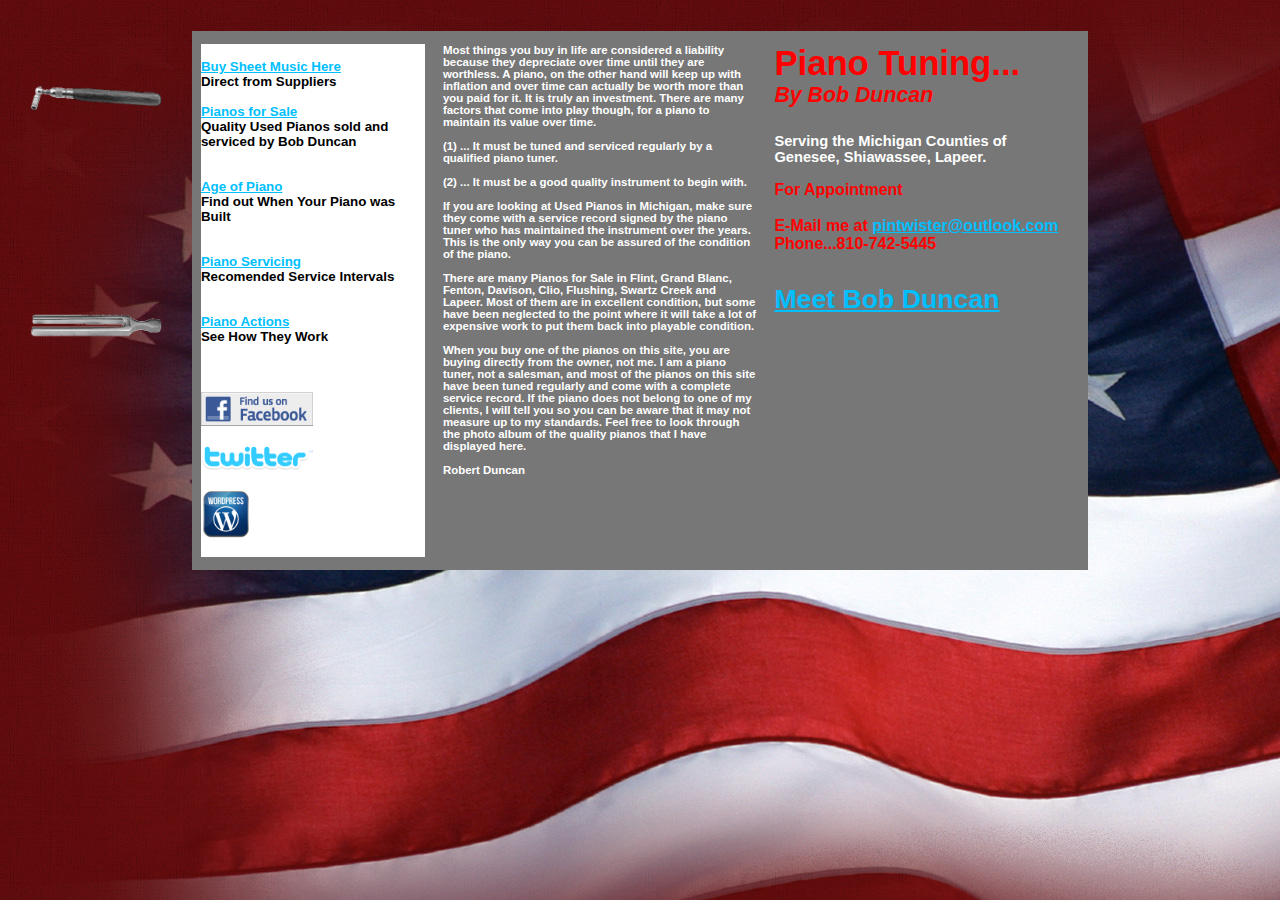
<file: index.html>
<!DOCTYPE HTML PUBLIC "-//W3C//DTD HTML 4.01 Transitional//EN"> 

<html>
<head>
<title>Bob Duncan - piano tuner - pianos for sale - used - service - repair - mi - mich - michigan - flint - owosso - lapeer - bay city - midland - saginaw - 
clio - flushing - fenton - davison - grand blanc</title>

    <meta name="description" content="Bob Duncan has been a musician since 1954, and a piano tuner and technician since 1964. 
Since 1970 he has been working in and around the Flint Michigan area, serving Genesee, Shiawassee, Lapeer counties." >

<meta name="robots" content="NOODP">

<link href="style.css" rel="stylesheet" type="text/css" media="all" /> 

<!--*********************************************-->
<!--*********    Google Site Verification     ***********-->

<meta name="google-site-verification" content="rtKIiyT6yqLFIErkAGTKkt2zU939NlIfHGJt23l5u70" />

<!--*********************************************-->



<!--*********    Bing Site Verification     ***********-->

<meta name="msvalidate.01" content="8C7981F2CB3750AD403A7F89462892CC" />


<!--*********************************************-->



<script>
  (function(i,s,o,g,r,a,m){i['GoogleAnalyticsObject']=r;i[r]=i[r]||function(){
  (i[r].q=i[r].q||[]).push(arguments)},i[r].l=1*new Date();a=s.createElement(o),
  m=s.getElementsByTagName(o)[0];a.async=1;a.src=g;m.parentNode.insertBefore(a,m)
  })(window,document,'script','//www.google-analytics.com/analytics.js','ga');

  ga('create', 'UA-9412037-4', 'af.cm');
  ga('send', 'pageview');

</script>

</head>

<body background="./Images/teaFlag.jpg" style="padding:0px; margin:0px; height: 48px; " onLoad="document.body.style.fontSize = document.body.clientWidth / 48 + 'px';" 
onResize="document.body.style.fontSize = document.body.clientWidth / 48 + 'px';"> 
<br>
 
<div class="picture-box">

<img src="./pictures/hammer.png" width=70%>

<br><br>

<br><br>
<img src="./pictures/fork.png" width=70%>

</div>



                 <!--*********************************************-->
                 <!--*********    Background     ***********-->
                                                                              
<div class="background">

<!--*********************************************-->
<!--*********    Main Menu   ***********-->

<div class="index-box1">
<SPAN STYLE="font-size: 50%; ">
<br>
<b>

<a href="sheet.html" onclick="window.open(this.href,'window','width=1024,height=480,resizable,scrollbars,location,toolbar') ;return false;" >Buy Sheet Music Here</a><br>
 Direct from Suppliers 
<br><br>


<a href="sales.html" onclick="window.open(this.href,'window','width=1024,height=480,resizable,scrollbars,location,toolbar') ;return false;" > Pianos for Sale</a><br>
Quality Used Pianos sold and serviced by Bob Duncan <br>
<br><br>

<a href="http://www.bluebookofpianos.com/serial1.htm" onclick="window.open(this.href,'window','width=1024,height=480,resizable,scrollbars,location,toolbar') ;return false;">Age of Piano</a><br>

Find out When Your Piano was <br>Built<br>

<br><br>
<a href="tune.html" onclick="window.open(this.href,'window','width=1024,height=480,resizable,scrollbars,location,toolbar') ;return false;" >Piano Servicing</a><br>

Recomended Service Intervals<br>


<br><br>
<a href="http://en.wikipedia.org/wiki/Action_(piano)" onclick="window.open(this.href,'window','width=1024,height=480,resizable,scrollbars,location,toolbar') ;return false;">Piano Actions</a><br>

See How They Work<br><br><br>


<h1><a href="http://www.facebook.com/pintwister" onclick="window.open(this.href,'window','width=1024,height=480,resizable,scrollbars,location,toolbar') ;return false;"><img src="facebook.gif" width=50% border=0> </a></h1>

<h1><a href="https://twitter.com/pintwister" onclick="window.open(this.href,'window','width=1024,height=480,resizable,scrollbars,location,toolbar') ;return false;"><img src="twitter.png" width=50% border=0> </a></h1>

<h1><a href="https://pintwister.wordpress.com" onclick="window.open(this.href,'window','width=1024,height=480,resizable,scrollbars,location,toolbar') ;return false;"><img src="wordpress.png" width=50 border=0> </a></h1>


</span>
</div>
<!--*********************************************-->
<!--*********    End Main Menu   ***********-->


<!--*********************************************-->
<!--*********    Box2   ***********-->
<div class="index-box2" >
<SPAN STYLE="font-size: 43%; ">
<b> Most things you buy in life are considered a liability
because they depreciate over time until they are worthless.
A piano, on the other hand will keep up with inflation and over time
can actually be worth more than you paid for it.
It is truly an investment. There are many factors that come into play though,
for a piano to maintain its value over time.<br><br>
(1) ... It must be tuned and serviced regularly by a qualified piano tuner.<br><br>
(2) ... It must be a good quality instrument to begin with.<br><br>
If you are looking at Used Pianos in Michigan, make sure they come with a service record signed by the piano tuner who has maintained the instrument over the years. This is the only way you can be assured of the condition of the piano. <br><br>

There are many Pianos for Sale in Flint, Grand Blanc, Fenton, Davison, Clio, Flushing, Swartz Creek and Lapeer. Most of them are in excellent condition, but some have been neglected to the point where it will take a lot of expensive work to put them back into playable condition.<br><br>

When you buy one of the pianos on this site, you are buying directly from the owner, not me. I am a piano tuner, not a salesman, and most of the pianos on this site have been tuned regularly and come with a complete service record. If the piano does not belong to one of my clients, I will tell you so you can be aware that it may not measure up to my standards. Feel free to look through the photo album of the quality pianos that I have displayed here.<br><br>
Robert Duncan</b>
</span>
</div> 

<!--*********************************************-->
<!--*********    End Box2   ***********-->

<!--*********************************************-->


<!--*********    Box3   ***********-->
<div class="index-box3" >
<SPAN STYLE="font-size: 130%; color:#ff0000;">
<b>Piano Tuning...</span></b><br>
<SPAN STYLE="font-size: 80%; color:#ff0000;">
<i>By Bob Duncan</i><br><br></span>

<SPAN STYLE="font-size: 55%; color:#ffffff;">
<b>Serving the Michigan Counties of <br>Genesee, Shiawassee, Lapeer.</b><br><br></span>

<SPAN STYLE="font-size: 60%; color:#ff0000;">
<b>For  Appointment </b><br><br></span>

<SPAN STYLE="font-size: 60%; color:#ff0000;">
E-Mail me at <a href="mailto:pintwister@outlook.com"> pintwister@outlook.com</a>
<br>Phone...810-742-5445</span>

<br><br>

<SPAN STYLE="font-size: 100%;">
<a href="bobduncan.html">Meet Bob Duncan</a></span>
</div>
<!--*********************************************-->
<!--*********    End Box3   ***********-->


                </div>
                <!--*********************************************-->
                <!--*********    End Background ***********-->
 </b>


<!--*********************************************-->
<!--*********    Page Hit Counter     ***********-->
<!-- Start of StatCounter Code -->
<script type="text/javascript">
var sc_project=4414514; 
var sc_invisible=1; 
var sc_security="927349e8"; 
</script>
<script type="text/javascript"
src="http://www.statcounter.com/counter/counter.js"></script>
<noscript><div class="statcounter"><a title="web stats"
href="http://statcounter.com/free-web-stats/"
target="_blank"><img class="statcounter"
src="http://c.statcounter.com/4414514/0/927349e8/1/"
alt="web stats"></a></div></noscript>
<!-- End of StatCounter Code -->


</body>

</html>
</file>
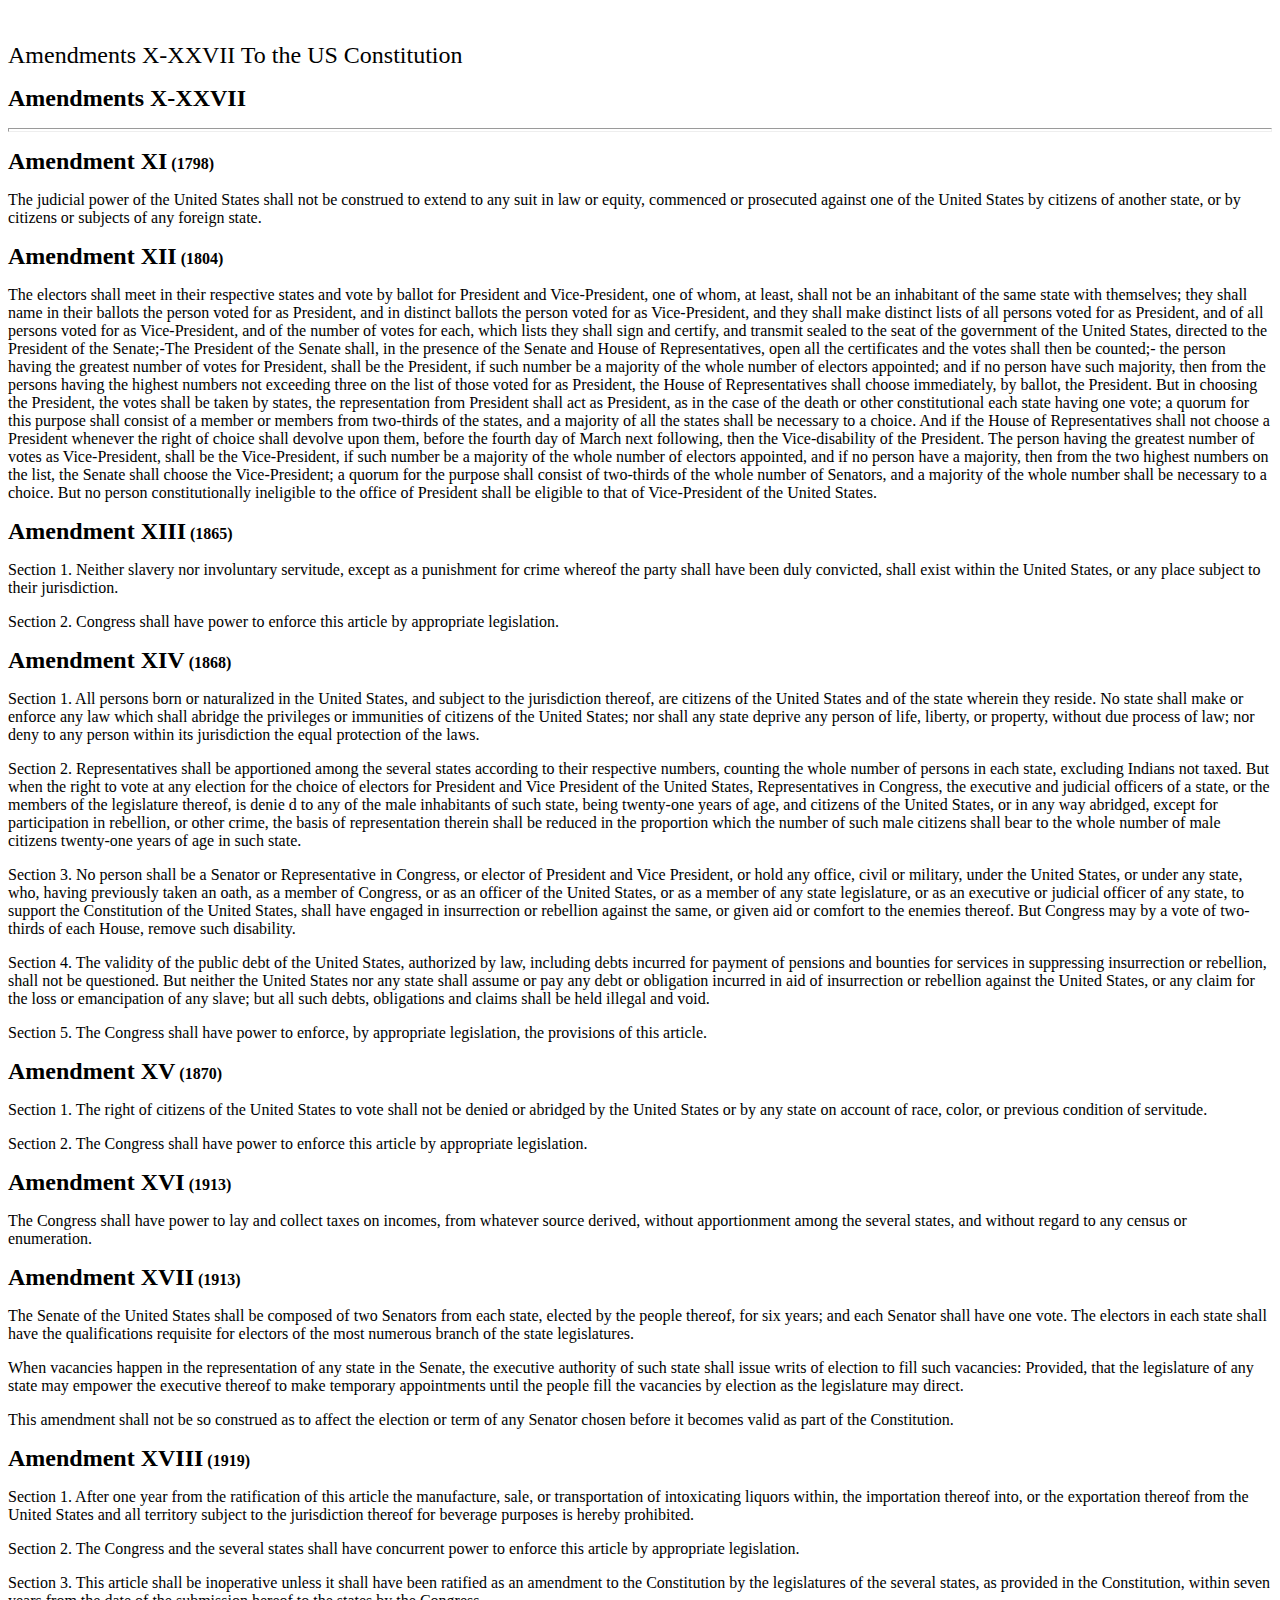
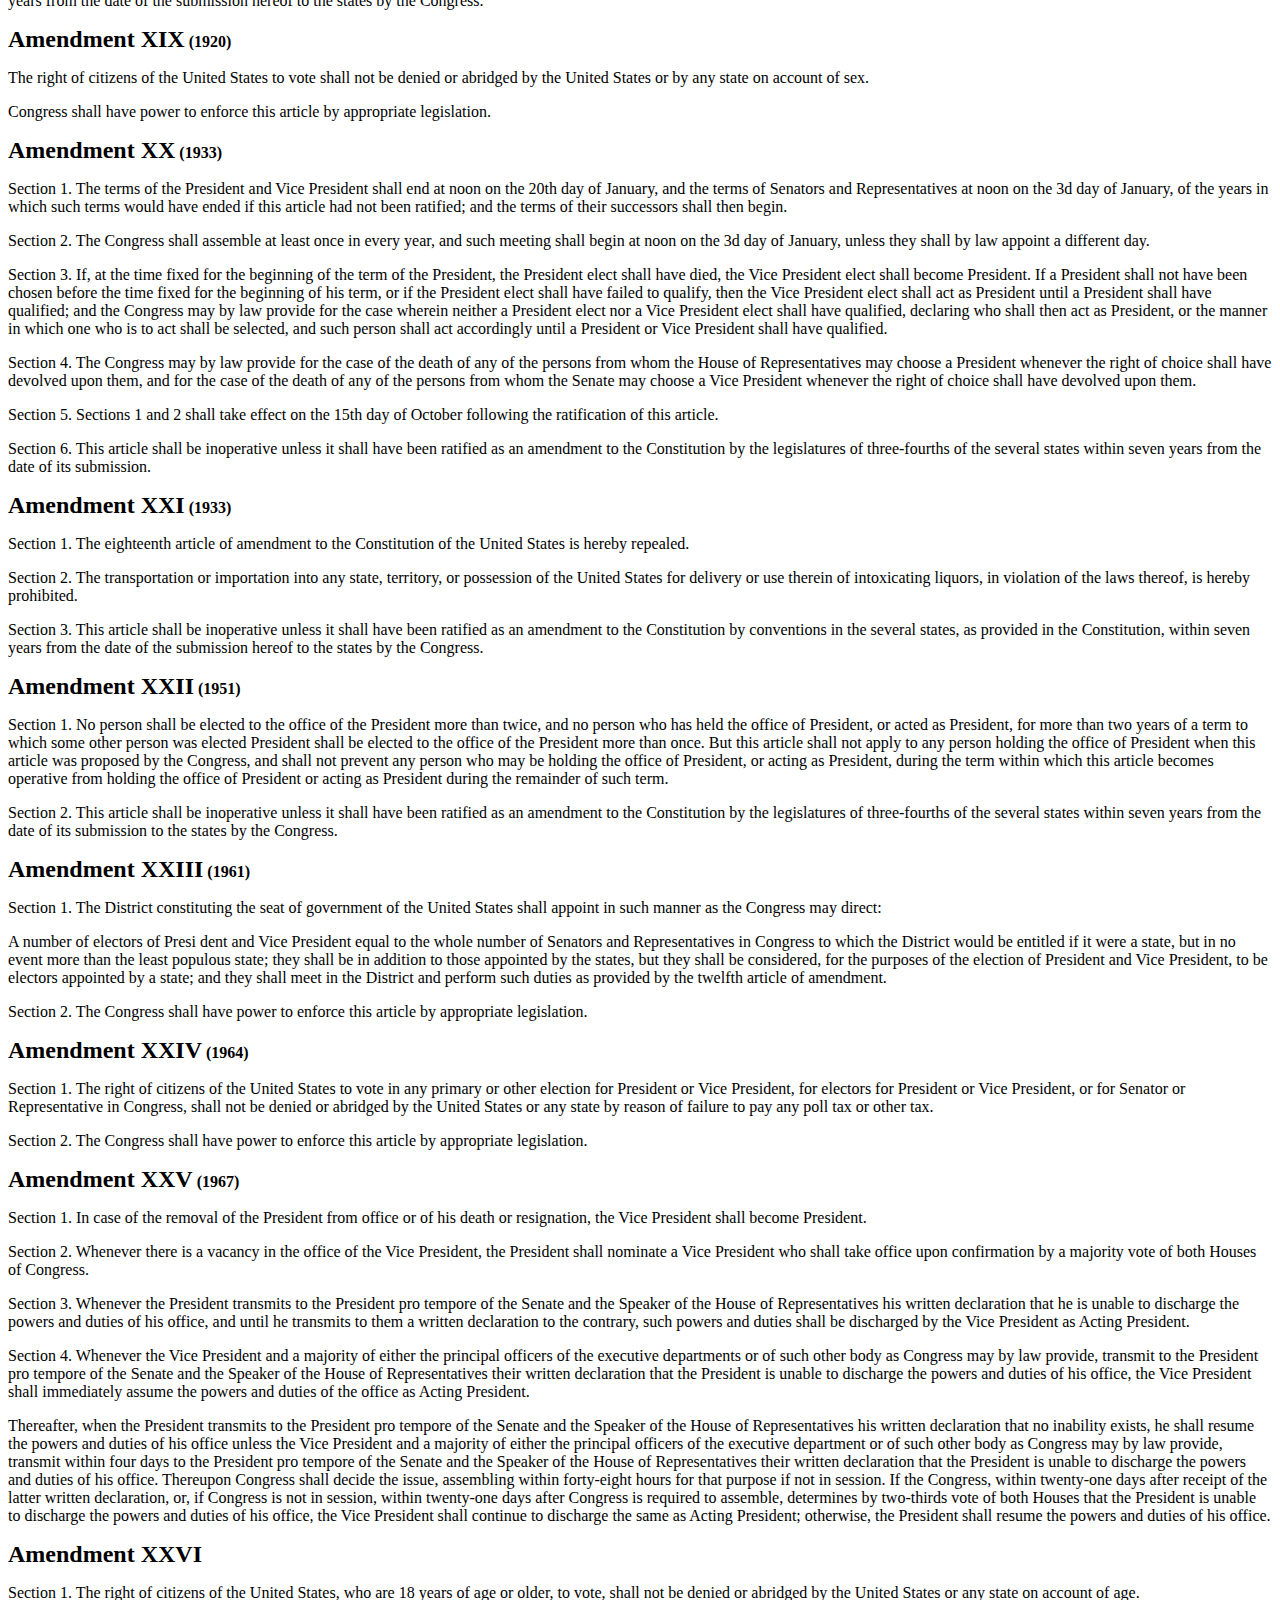
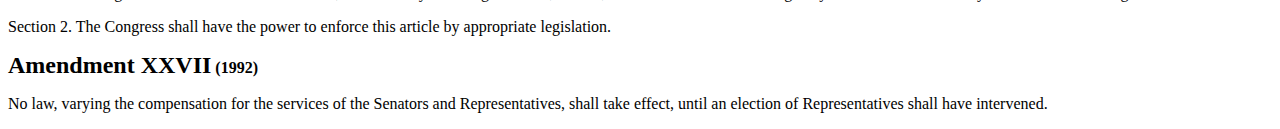
<file: amendments.html>
<!DOCTYPE HTML PUBLIC "-//W3C//DTD HTML 3.2//EN">
<HTML><head>

<title> Amendments X-XXVII To the US Constitution </title>

<script>
  (function(i,s,o,g,r,a,m){i['GoogleAnalyticsObject']=r;i[r]=i[r]||function(){
  (i[r].q=i[r].q||[]).push(arguments)},i[r].l=1*new Date();a=s.createElement(o),
  m=s.getElementsByTagName(o)[0];a.async=1;a.src=g;m.parentNode.insertBefore(a,m)
  })(window,document,'script','//www.google-analytics.com/analytics.js','ga');

  ga('create', 'UA-9412037-4', 'af.cm');
  ga('send', 'pageview');

</script>
</head>

<body bgcolor=#ffffff text=#000000 LINK="#0000ff" vlink="0000ff">

<br>


 <p> <font size=+2>Amendments X-XXVII To the US Constitution</font> <p> <font size="+2"><b>Amendments X-XXVII</b></font><P>

<P><HR SIZE = 4><P><P><font size="+2"><b>Amendment XI</b></font> <B>(1798)</B><P><P>The judicial power of the United States shall not be construed to extend to any suit in law or equity, commenced or prosecuted against one of the United States by citizens of another state, or by citizens or subjects of any foreign state. <P><font size="+2"><b>Amendment XII</b></font> <B>(1804)</B><P> <P>The electors shall meet in their respective states and vote by ballot for President and Vice-President, one of whom, at least, shall not be an inhabitant of the same state with themselves; they shall name in their ballots the person voted for as President, and in distinct ballots the person voted for as Vice-President, and they shall make distinct lists of all persons voted for as President, and of all persons voted for as Vice-President, and of the number of votes for each, which lists they shall sign and certify, and transmit sealed to the seat of the government of the United States, directed to the President of the Senate;-The President of the Senate shall, in the presence of the Senate and House of Representatives, open all the certificates and the votes shall then be counted;- the person having the greatest number of votes for President, shall be the President, if such number be a majority of the whole number of electors appointed; and if no person have such majority, then from the persons having the highest numbers not exceeding three on the list of those voted for as President, the House of Representatives shall choose immediately, by ballot, the President. But in choosing the President, the votes shall be taken by states, the representation from President shall act as President, as in the case of the death or other constitutional each state having one vote; a quorum for this purpose shall consist of a member or members from two-thirds of the states, and a majority of all the states shall be necessary to a choice. And if the House of Representatives shall not choose a President whenever the right of choice shall devolve upon them, before the fourth day of March next following, then the Vice-disability of the President. The person having the greatest number of votes as Vice-President, shall be the Vice-President, if such number be a majority of the whole number of electors appointed, and if no person have a majority, then from the two highest numbers on the list, the Senate shall choose the Vice-President; a quorum for the purpose shall consist of two-thirds of the whole number of Senators, and a majority of the whole number shall be necessary to a choice. But no person constitutionally ineligible to the office of President shall be eligible to that of Vice-President of the United States.<P><font size="+2"><b>Amendment XIII</b></font> <B>(1865)</B><P><P>Section 1. Neither slavery nor involuntary servitude, except as a punishment for crime whereof the party shall have been duly convicted, shall exist within the United States, or any place subject to their jurisdiction.<P>Section 2. Congress shall have power to enforce this article by appropriate legislation.<P><font size="+2"><b>Amendment XIV</b></font> <B>(1868)</B><P><P>Section 1. All persons born or naturalized in the United States, and subject to the jurisdiction thereof, are citizens of the United States and of the state wherein they reside. No state shall make or enforce any law which shall abridge the privileges or immunities of citizens of the United States; nor shall any state deprive any person of life, liberty, or property, without due process of law; nor deny to any person within its jurisdiction the equal protection of the laws.<P>Section 2. Representatives shall be apportioned among the several states according to their respective numbers, counting the whole number of persons in each state, excluding Indians not taxed. But when the right to vote at any election for the choice of electors for President and Vice President of the United States, Representatives in Congress, the executive and judicial officers of a state, or the members of the legislature thereof, is denie
d to any of the male inhabitants of such state, being twenty-one years of age, and citizens of the United States, or in any way abridged, except for participation in rebellion, or other crime, the basis of representation therein shall be reduced in the proportion which the number of such male citizens shall bear to the whole number of male citizens twenty-one years of age in such state.<P>Section 3. No person shall be a Senator or Representative in Congress, or elector of President and Vice President, or hold any office, civil or military, under the United States, or under any state, who, having previously taken an oath, as a member of Congress, or as an officer of the United States, or as a member of any state legislature, or as an executive or judicial officer of any state, to support the Constitution of the United States, shall have engaged in insurrection or rebellion against the same, or given aid or comfort to the enemies thereof. But Congress may by a vote of two-thirds of each House, remove such disability.<P>Section 4. The validity of the public debt of the United States, authorized by law, including debts incurred for payment of pensions and bounties for services in suppressing insurrection or rebellion, shall not be questioned. But neither the United States nor any state shall assume or pay any debt or obligation incurred in aid of insurrection or rebellion against the United States, or any claim for the loss or emancipation of any slave; but all such debts, obligations and claims shall be held illegal and void.<P>Section 5. The Congress shall have power to enforce, by appropriate legislation, the provisions of this article.<P><font size="+2"><b>Amendment XV</b></font> <B>(1870)</B><P><P>Section 1. The right of citizens of the United States to vote shall not be denied or abridged by the United States or by any state on account of race, color, or previous condition of servitude.<P>Section 2. The Congress shall have power to enforce this article by appropriate legislation.<P><font size="+2"><b>Amendment XVI</b></font> <B>(1913)</B><P><P>The Congress shall have power to lay and collect taxes on incomes, from whatever source derived, without apportionment among the several states, and without regard to any census or enumeration.<P><font size="+2"><b>Amendment XVII</b></font> <B>(1913)</B><P><P>The Senate of the United States shall be composed of two Senators from each state, elected by the people thereof, for six years; and each Senator shall have one vote. The electors in each state shall have the qualifications requisite for electors of the most numerous branch of the state legislatures.<P>When vacancies happen in the representation of any state in the Senate, the executive authority of such state shall issue writs of election to fill such vacancies: Provided, that the legislature of any state may empower the executive thereof to make temporary appointments until the people fill the vacancies by election as the legislature may direct.<P>This amendment shall not be so construed as to affect the election or term of any Senator chosen before it becomes valid as part of the Constitution.<P><font size="+2"><b>Amendment XVIII</b></font> <B>(1919)</B><P><P>Section 1. After one year from the ratification of this article the manufacture, sale, or transportation of intoxicating liquors within, the importation thereof into, or the exportation thereof from the United States and all territory subject to the jurisdiction thereof for beverage purposes is hereby prohibited.<P>Section 2. The Congress and the several states shall have concurrent power to enforce this article by appropriate legislation.<P>Section 3. This article shall be inoperative unless it shall have been ratified as an amendment to the Constitution by the legislatures of the several states, as provided in the Constitution, within seven years from the date of the submission hereof to the states by the Congress.<P><font size="+2"><b>Amendment XIX</b></font> <B>(1920)</B><P><P>The right of citizens of the United States to vote shall not be denied or abridged by
 the United States or by any state on account of sex.<P>Congress shall have power to enforce this article by appropriate legislation.<P><font size="+2"><b>Amendment XX</b></font> <B>(1933)</B><P><P>Section 1. The terms of the President and Vice President shall end at noon on the 20th day of January, and the terms of Senators and Representatives at noon on the 3d day of January, of the years in which such terms would have ended if this article had not been ratified; and the terms of their successors shall then begin.<P>Section 2. The Congress shall assemble at least once in every year, and such meeting shall begin at noon on the 3d day of January, unless they shall by law appoint a different day.<P>Section 3. If, at the time fixed for the beginning of the term of the President, the President elect shall have died, the Vice President elect shall become President. If a President shall not have been chosen before the time fixed for the beginning of his term, or if the President elect shall have failed to qualify, then the Vice President elect shall act as President until a President shall have qualified; and the Congress may by law provide for the case wherein neither a President elect nor a Vice President elect shall have qualified, declaring who shall then act as President, or the manner in which one who is to act shall be selected, and such person shall act accordingly until a President or Vice President shall have qualified.<P>Section 4. The Congress may by law provide for the case of the death of any of the persons from whom the House of Representatives may choose a President whenever the right of choice shall have devolved upon them, and for the case of the death of any of the persons from whom the Senate may choose a Vice President whenever the right of choice shall have devolved upon them.<P>Section 5. Sections 1 and 2 shall take effect on the 15th day of October following the ratification of this article.<P>Section 6. This article shall be inoperative unless it shall have been ratified as an amendment to the Constitution by the legislatures of three-fourths of the several states within seven years from the date of its submission.<P><font size="+2"><b>Amendment XXI</b></font> <B>(1933)</B><P><P>Section 1. The eighteenth article of amendment to the Constitution of the United States is hereby repealed.<P>Section 2. The transportation or importation into any state, territory, or possession of the United States for delivery or use therein of intoxicating liquors, in violation of the laws thereof, is hereby prohibited.<P>Section 3. This article shall be inoperative unless it shall have been ratified as an amendment to the Constitution by conventions in the several states, as provided in the Constitution, within seven years from the date of the submission hereof to the states by the Congress.<P><font size="+2"><b>Amendment XXII</b></font> <B>(1951)</B><P><P>Section 1. No person shall be elected to the office of the President more than twice, and no person who has held the office of President, or acted as President, for more than two years of a term to which some other person was elected President shall be elected to the office of the President more than once. But this article shall not apply to any person holding the office of President when this article was proposed by the Congress, and shall not prevent any person who may be holding the office of President, or acting as President, during the term within which this article becomes operative from holding the office of President or acting as President during the remainder of such term.<P>Section 2. This article shall be inoperative unless it shall have been ratified as an amendment to the Constitution by the legislatures of three-fourths of the several states within seven years from the date of its submission to the states by the Congress.<P><font size="+2"><b>Amendment XXIII</b></font> <B>(1961)</B><P><P>Section 1. The District constituting the seat of government of the United States shall appoint in such manner as the Congress may direct:<P>A number of electors of Presi
dent and Vice President equal to the whole number of Senators and Representatives in Congress to which the District would be entitled if it were a state, but in no event more than the least populous state; they shall be in addition to those appointed by the states, but they shall be considered, for the purposes of the election of President and Vice President, to be electors appointed by a state; and they shall meet in the District and perform such duties as provided by the twelfth article of amendment.<P>Section 2. The Congress shall have power to enforce this article by appropriate legislation.<P><font size="+2"><b>Amendment XXIV</b></font> <B>(1964)</B><P><P>Section 1. The right of citizens of the United States to vote in any primary or other election for President or Vice President, for electors for President or Vice President, or for Senator or Representative in Congress, shall not be denied or abridged by the United States or any state by reason of failure to pay any poll tax or other tax.<P>Section 2. The Congress shall have power to enforce this article by appropriate legislation.<P><font size="+2"><b>Amendment XXV</b></font> <B>(1967)</B><P><P>Section 1. In case of the removal of the President from office or of his death or resignation, the Vice President shall become President.<P>Section 2. Whenever there is a vacancy in the office of the Vice President, the President shall nominate a Vice President who shall take office upon confirmation by a majority vote of both Houses of Congress.<P>Section 3. Whenever the President transmits to the President pro tempore of the Senate and the Speaker of the House of Representatives his written declaration that he is unable to discharge the powers and duties of his office, and until he transmits to them a written declaration to the contrary, such powers and duties shall be discharged by the Vice President as Acting President.<P>Section 4. Whenever the Vice President and a majority of either the principal officers of the executive departments or of such other body as Congress may by law provide, transmit to the President pro tempore of the Senate and the Speaker of the House of Representatives their written declaration that the President is unable to discharge the powers and duties of his office, the Vice President shall immediately assume the powers and duties of the office as Acting President.<P>Thereafter, when the President transmits to the President pro tempore of the Senate and the Speaker of the House of Representatives his written declaration that no inability exists, he shall resume the powers and duties of his office unless the Vice President and a majority of either the principal officers of the executive department or of such other body as Congress may by law provide, transmit within four days to the President pro tempore of the Senate and the Speaker of the House of Representatives their written declaration that the President is unable to discharge the powers and duties of his office.  Thereupon Congress shall decide the issue, assembling within forty-eight hours for that purpose if not in session.  If the Congress, within twenty-one days after receipt of the latter written declaration, or, if Congress is not in session, within twenty-one days after Congress is required to assemble, determines by two-thirds vote of both Houses that the President is unable to discharge the powers and duties of his office, the Vice President shall continue to discharge the same as Acting President; otherwise, the President shall resume the powers and duties of his office.<P><font size="+2"><b>Amendment XXVI</b></font><P><P>Section 1. The right of citizens of the United States, who are 18 years of age or older, to vote, shall not be denied or abridged by the United States or any state on account of age.<P>Section 2. The Congress shall have the power to enforce this article by appropriate legislation.
<p><font size="+2"><b>Amendment XXVII</b></font> <b>(1992)</b><p><p>
No law, varying the compensation for the services of the Senators and Representatives, shall take effect, until an election of Representatives shall have intervened.

</body>
</html>
</file>
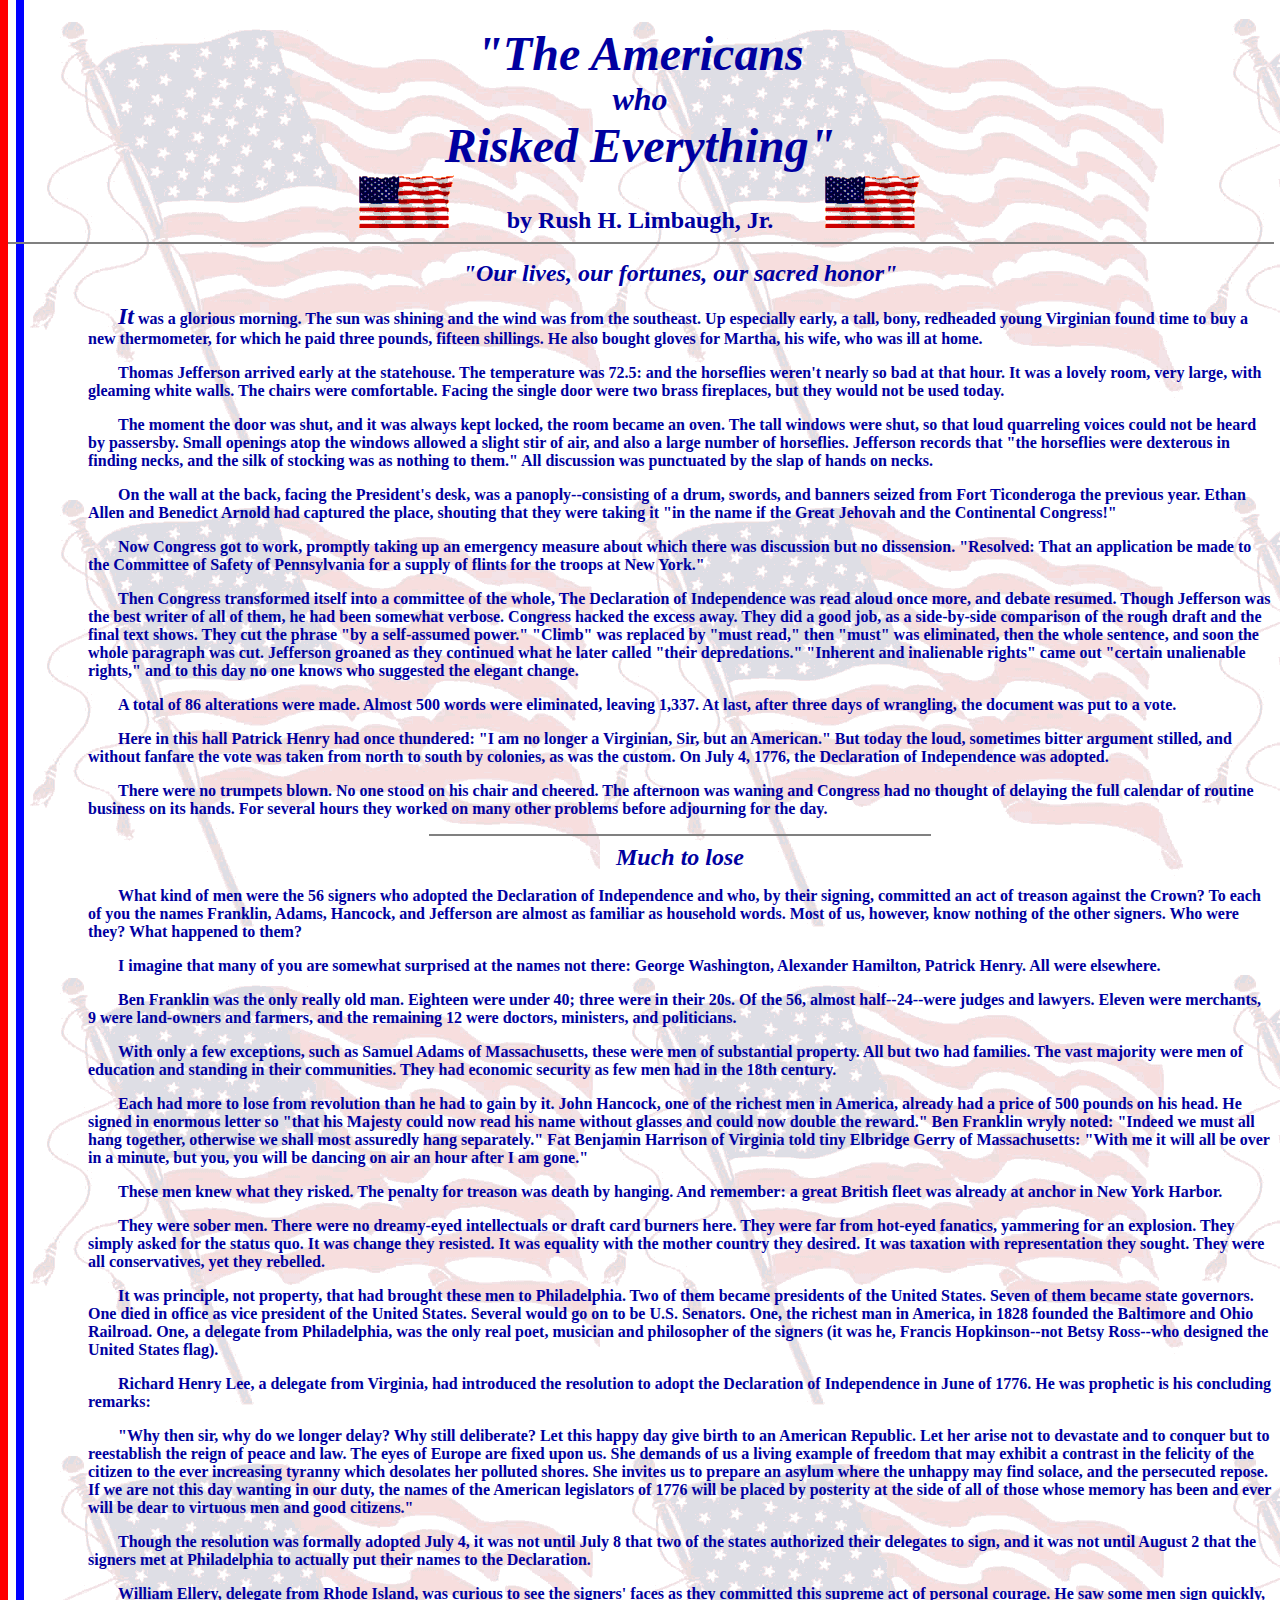
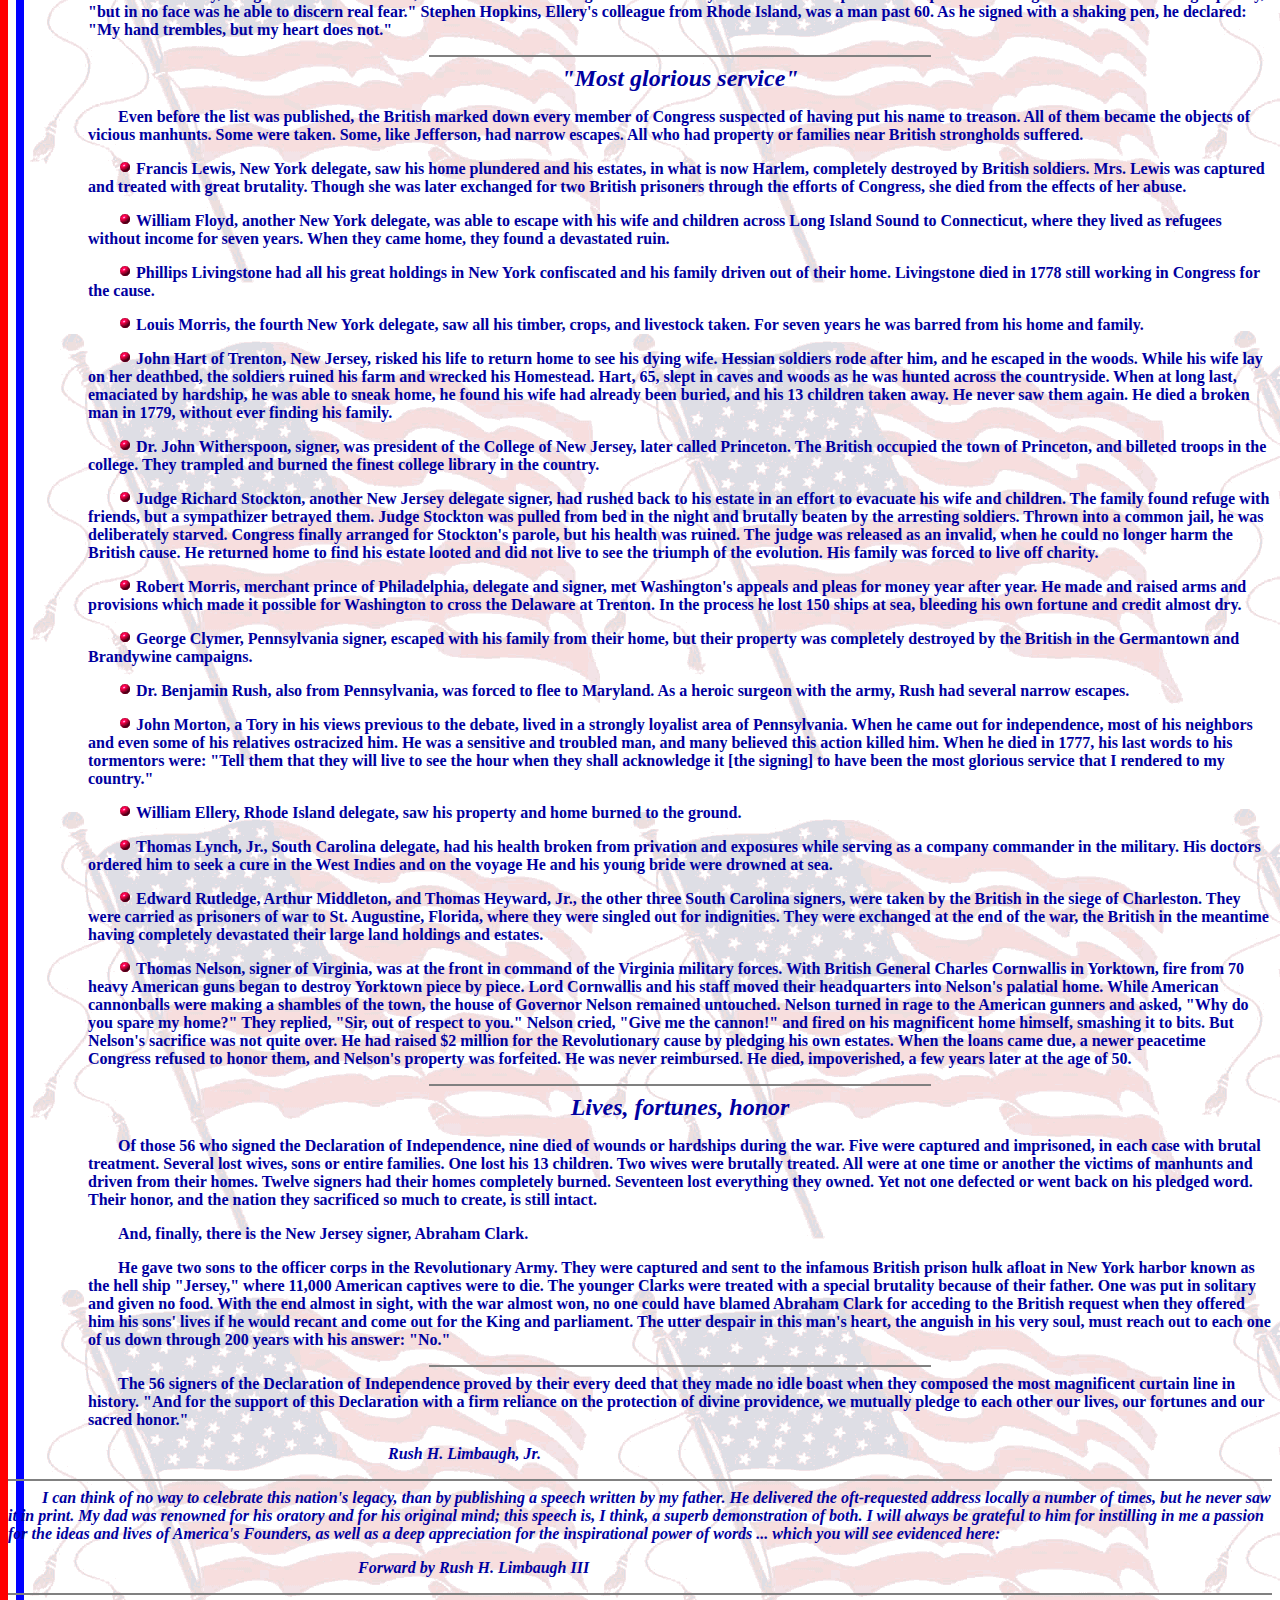
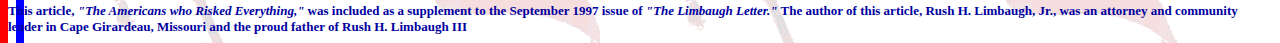
<file: americans.html>
<!DOCTYPE HTML PUBLIC "-//W3C//DTD HTML 4.0 Transitional//EN">
<!-- saved from url=(0037)http://rosecity.net/rush/freedom.html -->
<HTML><HEAD><TITLE>The Americans Who Risked Everything by Rush H. Limbaugh, Jr. - Cape Girardeau, Missouri</TITLE>
<META http-equiv=Content-Type content="text/html; charset=iso-8859-1">
<META content="MSHTML 5.50.4134.600" name=GENERATOR>
<META content="Rose City Net - Danny Farrow" name=Author>
<META 
content="freedom, flag, memorial, day, rush limbaugh eib dittohead ditto radio network cartoons entertainment star sex babe rush limbaugh eib dittohead ditto radio network cartoons entertainment star sex babe freedom, flag, memorial, day" 
name=KeyWords>

<script>
  (function(i,s,o,g,r,a,m){i['GoogleAnalyticsObject']=r;i[r]=i[r]||function(){
  (i[r].q=i[r].q||[]).push(arguments)},i[r].l=1*new Date();a=s.createElement(o),
  m=s.getElementsByTagName(o)[0];a.async=1;a.src=g;m.parentNode.insertBefore(a,m)
  })(window,document,'script','//www.google-analytics.com/analytics.js','ga');

  ga('create', 'UA-9412037-4', 'af.cm');
  ga('send', 'pageview');

</script>
</HEAD>

<BODY text=#0000a0 vLink=#ff0000 aLink=#ff8080 link=#0000ff bgColor=#ffffff 
background="Americans/flagbg3.gif"><BGSOUND 
src="">



<br>




<CENTER><B><I><FONT size=+4>"The Americans</FONT></I></B> <BR><B><I><FONT 
size=+3>who</FONT></I></B> <BR><B><I><FONT size=+4>Risked 
Everything"</FONT></I></B> <BR><IMG height=55 
src="Americans/usflag.gif" 
width=100><IMG 
src="Americans/space50.gif"><B><FONT 
size=+2>by Rush H. Limbaugh, Jr.</FONT></B><IMG 
src="Americans/space50.gif"><IMG 
height=55 
src="Americans/usflag.gif" 
width=100></CENTER>
<HR width="100%" noShade>

<UL>
  <UL>
    <CENTER><B><I><FONT size=+2>"Our lives, our fortunes, our sacred 
    honor"</FONT></I></B></CENTER>
    <P><IMG 
    src="Americans/space.gif"><B><I><FONT 
    size=+2>It</FONT></I> was a glorious morning. The sun was shining and the 
    wind was from the southeast. Up especially early, a tall, bony, redheaded 
    young Virginian found time to buy a new thermometer, for which he paid three 
    pounds, fifteen shillings. He also bought gloves for Martha, his wife, who 
    was ill at home.</B> 
    <P><IMG 
    src="Americans/space.gif"><B>Thomas 
    Jefferson arrived early at the statehouse. The temperature was 72.5: and the 
    horseflies weren't nearly so bad at that hour. It was a lovely room, very 
    large, with gleaming white walls. The chairs were comfortable. Facing the 
    single door were two brass fireplaces, but they would not be used today.</B> 

    <P><IMG 
    src="Americans/space.gif"><B>The 
    moment the door was shut, and it was always kept locked, the room became an 
    oven. The tall windows were shut, so that loud quarreling voices could not 
    be heard by passersby. Small openings atop the windows allowed a slight stir 
    of air, and also a large number of horseflies. Jefferson records that "the 
    horseflies were dexterous in finding necks, and the silk of stocking was as 
    nothing to them." All discussion was punctuated by the slap of hands on 
    necks.</B> 
    <P><IMG 
    src="Americans/space.gif"><B>On 
    the wall at the back, facing the President's desk, was a panoply--consisting 
    of a drum, swords, and banners seized from Fort Ticonderoga the previous 
    year. Ethan Allen and Benedict Arnold had captured the place, shouting that 
    they were taking it "in the name if the Great Jehovah and the Continental 
    Congress!"</B> 
    <P><IMG 
    src="Americans/space.gif"><B>Now 
    Congress got to work, promptly taking up an emergency measure about which 
    there was discussion but no dissension. "Resolved: That an application be 
    made to the Committee of Safety of Pennsylvania for a supply of flints for 
    the troops at New York."</B> 
    <P><IMG 
    src="Americans/space.gif"><B>Then 
    Congress transformed itself into a committee of the whole, The Declaration 
    of Independence was read aloud once more, and debate resumed. Though 
    Jefferson was the best writer of all of them, he had been somewhat verbose. 
    Congress hacked the excess away. They did a good job, as a side-by-side 
    comparison of the rough draft and the final text shows. They cut the phrase 
    "by a self-assumed power." "Climb" was replaced by "must read," then "must" 
    was eliminated, then the whole sentence, and soon the whole paragraph was 
    cut. Jefferson groaned as they continued what he later called "their 
    depredations." "Inherent and inalienable rights" came out "certain 
    unalienable rights," and to this day no one knows who suggested the elegant 
    change.</B> 
    <P><IMG 
    src="Americans/space.gif"><B>A 
    total of 86 alterations were made. Almost 500 words were eliminated, leaving 
    1,337. At last, after three days of wrangling, the document was put to a 
    vote.</B> 
    <P><IMG 
    src="Americans/space.gif"><B>Here 
    in this hall Patrick Henry had once thundered: "I am no longer a Virginian, 
    Sir, but an American." But today the loud, sometimes bitter argument 
    stilled, and without fanfare the vote was taken from north to south by 
    colonies, as was the custom. On July 4, 1776, the Declaration of 
    Independence was adopted.</B> 
    <P><IMG 
    src="Americans/space.gif"><B>There 
    were no trumpets blown. No one stood on his chair and cheered. The afternoon 
    was waning and Congress had no thought of delaying the full calendar of 
    routine business on its hands. For several hours they worked on many other 
    problems before adjourning for the day.</B> 
    <P>
    <HR width=500 noShade SIZE=2>

    <CENTER><B><I><FONT size=+2>Much to lose</FONT></I></B></CENTER>
    <P><IMG 
    src="Americans/space.gif"><B>What 
    kind of men were the 56 signers who adopted the Declaration of Independence 
    and who, by their signing, committed an act of treason against the Crown? To 
    each of you the names Franklin, Adams, Hancock, and Jefferson are almost as 
    familiar as household words. Most of us, however, know nothing of the other 
    signers. Who were they? What happened to them?</B> 
    <P><IMG 
    src="Americans/space.gif"><B>I 
    imagine that many of you are somewhat surprised at the names not there: 
    George Washington, Alexander Hamilton, Patrick Henry. All were 
    elsewhere.</B> 
    <P><IMG 
    src="Americans/space.gif"><B>Ben 
    Franklin was the only really old man. Eighteen were under 40; three were in 
    their 20s. Of the 56, almost half--24--were judges and lawyers. Eleven were 
    merchants, 9 were land-owners and farmers, and the remaining 12 were 
    doctors, ministers, and politicians.</B> 
    <P><IMG 
    src="Americans/space.gif"><B>With 
    only a few exceptions, such as Samuel Adams of Massachusetts, these were men 
    of substantial property. All but two had families. The vast majority were 
    men of education and standing in their communities. They had economic 
    security as few men had in the 18th century.</B> 
    <P><IMG 
    src="Americans/space.gif"><B>Each 
    had more to lose from revolution than he had to gain by it. John Hancock, 
    one of the richest men in America, already had a price of 500 pounds on his 
    head. He signed in enormous letter so "that his Majesty could now read his 
    name without glasses and could now double the reward." Ben Franklin wryly 
    noted: "Indeed we must all hang together, otherwise we shall most assuredly 
    hang separately." Fat Benjamin Harrison of Virginia told tiny Elbridge Gerry 
    of Massachusetts: "With me it will all be over in a minute, but you, you 
    will be dancing on air an hour after I am gone."</B> 
    <P><IMG 
    src="Americans/space.gif"><B>These 
    men knew what they risked. The penalty for treason was death by hanging. And 
    remember: a great British fleet was already at anchor in New York 
    Harbor.</B> 
    <P><IMG 
    src="Americans/space.gif"><B>They 
    were sober men. There were no dreamy-eyed intellectuals or draft card 
    burners here. They were far from hot-eyed fanatics, yammering for an 
    explosion. They simply asked for the status quo. It was change they 
    resisted. It was equality with the mother country they desired. It was 
    taxation with representation they sought. They were all conservatives, yet 
    they rebelled.</B> 
    <P><IMG 
    src="Americans/space.gif"><B>It 
    was principle, not property, that had brought these men to Philadelphia. Two 
    of them became presidents of the United States. Seven of them became state 
    governors. One died in office as vice president of the United States. 
    Several would go on to be U.S. Senators. One, the richest man in America, in 
    1828 founded the Baltimore and Ohio Railroad. One, a delegate from 
    Philadelphia, was the only real poet, musician and philosopher of the 
    signers (it was he, Francis Hopkinson--not Betsy Ross--who designed the 
    United States flag).</B> 
    <P><IMG 
    src="Americans/space.gif"><B>Richard 
    Henry Lee, a delegate from Virginia, had introduced the resolution to adopt 
    the Declaration of Independence in June of 1776. He was prophetic is his 
    concluding remarks:</B> 
    <P><IMG 
    src="Americans/space.gif"><B>"Why 
    then sir, why do we longer delay? Why still deliberate? Let this happy day 
    give birth to an American Republic. Let her arise not to devastate and to 
    conquer but to reestablish the reign of peace and law. The eyes of Europe 
    are fixed upon us. She demands of us a living example of freedom that may 
    exhibit a contrast in the felicity of the citizen to the ever increasing 
    tyranny which desolates her polluted shores. She invites us to prepare an 
    asylum where the unhappy may find solace, and the persecuted repose. If we 
    are not this day wanting in our duty, the names of the American legislators 
    of 1776 will be placed by posterity at the side of all of those whose memory 
    has been and ever will be dear to virtuous men and good citizens."</B> 
    <P><IMG 
    src="Americans/space.gif"><B>Though 
    the resolution was formally adopted July 4, it was not until July 8 that two 
    of the states authorized their delegates to sign, and it was not until 
    August 2 that the signers met at Philadelphia to actually put their names to 
    the Declaration.</B> 
    <P><IMG 
    src="Americans/space.gif"><B>William 
    Ellery, delegate from Rhode Island, was curious to see the signers' faces as 
    they committed this supreme act of personal courage. He saw some men sign 
    quickly, "but in no face was he able to discern real fear." Stephen Hopkins, 
    Ellery's colleague from Rhode Island, was a man past 60. As he signed with a 
    shaking pen, he declared: "My hand trembles, but my heart does not."</B> 
    <P>
    <HR width=500 noShade SIZE=2>

    <CENTER><B><I><FONT size=+2>"Most glorious service"</FONT></I></B></CENTER>
    <P><IMG 
    src="Americans/space.gif"><B>Even 
    before the list was published, the British marked down every member of 
    Congress suspected of having put his name to treason. All of them became the 
    objects of vicious manhunts. Some were taken. Some, like Jefferson, had 
    narrow escapes. All who had property or families near British strongholds 
    suffered.</B> 
    <P><IMG 
    src="Americans/space.gif"><IMG 
    height=14 
    src="Americans/redball.gif" 
    width=14> <B>Francis Lewis, New York delegate, saw his home plundered and 
    his estates, in what is now Harlem, completely destroyed by British 
    soldiers. Mrs. Lewis was captured and treated with great brutality. Though 
    she was later exchanged for two British prisoners through the efforts of 
    Congress, she died from the effects of her abuse.</B> 
    <P><IMG 
    src="Americans/space.gif"><IMG 
    height=14 
    src="Americans/redball.gif" 
    width=14> <B>William Floyd, another New York delegate, was able to escape 
    with his wife and children across Long Island Sound to Connecticut, where 
    they lived as refugees without income for seven years. When they came home, 
    they found a devastated ruin.</B> 
    <P><IMG 
    src="Americans/space.gif"><IMG 
    height=14 
    src="Americans/redball.gif" 
    width=14> <B>Phillips Livingstone had all his great holdings in New York 
    confiscated and his family driven out of their home. Livingstone died in 
    1778 still working in Congress for the cause.</B> 
    <P><IMG 
    src="Americans/space.gif"><IMG 
    height=14 
    src="Americans/redball.gif" 
    width=14> <B>Louis Morris, the fourth New York delegate, saw all his timber, 
    crops, and livestock taken. For seven years he was barred from his home and 
    family.</B> 
    <P><IMG 
    src="Americans/space.gif"><IMG 
    height=14 
    src="Americans/redball.gif" 
    width=14> <B>John Hart of Trenton, New Jersey, risked his life to return 
    home to see his dying wife. Hessian soldiers rode after him, and he escaped 
    in the woods. While his wife lay on her deathbed, the soldiers ruined his 
    farm and wrecked his Homestead. Hart, 65, slept in caves and woods as he was 
    hunted across the countryside. When at long last, emaciated by hardship, he 
    was able to sneak home, he found his wife had already been buried, and his 
    13 children taken away. He never saw them again. He died a broken man in 
    1779, without ever finding his family.</B> 
    <P><IMG 
    src="Americans/space.gif"><IMG 
    height=14 
    src="Americans/redball.gif" 
    width=14> <B>Dr. John Witherspoon, signer, was president of the College of 
    New Jersey, later called Princeton. The British occupied the town of 
    Princeton, and billeted troops in the college. They trampled and burned the 
    finest college library in the country.</B> 
    <P><IMG 
    src="Americans/space.gif"><IMG 
    height=14 
    src="Americans/redball.gif" 
    width=14> <B>Judge Richard Stockton, another New Jersey delegate signer, had 
    rushed back to his estate in an effort to evacuate his wife and children. 
    The family found refuge with friends, but a sympathizer betrayed them. Judge 
    Stockton was pulled from bed in the night and brutally beaten by the 
    arresting soldiers. Thrown into a common jail, he was deliberately starved. 
    Congress finally arranged for Stockton's parole, but his health was ruined. 
    The judge was released as an invalid, when he could no longer harm the 
    British cause. He returned home to find his estate looted and did not live 
    to see the triumph of the evolution. His family was forced to live off 
    charity.</B> 
    <P><IMG 
    src="Americans/space.gif"><IMG 
    height=14 
    src="Americans/redball.gif" 
    width=14> <B>Robert Morris, merchant prince of Philadelphia, delegate and 
    signer, met Washington's appeals and pleas for money year after year. He 
    made and raised arms and provisions which made it possible for Washington to 
    cross the Delaware at Trenton. In the process he lost 150 ships at sea, 
    bleeding his own fortune and credit almost dry.</B> 
    <P><IMG 
    src="Americans/space.gif"><IMG 
    height=14 
    src="Americans/redball.gif" 
    width=14> <B>George Clymer, Pennsylvania signer, escaped with his family 
    from their home, but their property was completely destroyed by the British 
    in the Germantown and Brandywine campaigns.</B> 
    <P><IMG 
    src="Americans/space.gif"><IMG 
    height=14 
    src="Americans/redball.gif" 
    width=14> <B>Dr. Benjamin Rush, also from Pennsylvania, was forced to flee 
    to Maryland. As a heroic surgeon with the army, Rush had several narrow 
    escapes.</B> 
    <P><IMG 
    src="Americans/space.gif"><IMG 
    height=14 
    src="Americans/redball.gif" 
    width=14> <B>John Morton, a Tory in his views previous to the debate, lived 
    in a strongly loyalist area of Pennsylvania. When he came out for 
    independence, most of his neighbors and even some of his relatives 
    ostracized him. He was a sensitive and troubled man, and many believed this 
    action killed him. When he died in 1777, his last words to his tormentors 
    were: "Tell them that they will live to see the hour when they shall 
    acknowledge it [the signing] to have been the most glorious service that I 
    rendered to my country."</B> 
    <P><IMG 
    src="Americans/space.gif"><IMG 
    height=14 
    src="Americans/redball.gif" 
    width=14> <B>William Ellery, Rhode Island delegate, saw his property and 
    home burned to the ground.</B> 
    <P><IMG 
    src="Americans/space.gif"><IMG 
    height=14 
    src="Americans/redball.gif" 
    width=14> <B>Thomas Lynch, Jr., South Carolina delegate, had his health 
    broken from privation and exposures while serving as a company commander in 
    the military. His doctors ordered him to seek a cure in the West Indies and 
    on the voyage He and his young bride were drowned at sea.</B> 
    <P><IMG 
    src="Americans/space.gif"><IMG 
    height=14 
    src="Americans/redball.gif" 
    width=14> <B>Edward Rutledge, Arthur Middleton, and Thomas Heyward, Jr., the 
    other three South Carolina signers, were taken by the British in the siege 
    of Charleston. They were carried as prisoners of war to St. Augustine, 
    Florida, where they were singled out for indignities. They were exchanged at 
    the end of the war, the British in the meantime having completely devastated 
    their large land holdings and estates.</B> 
    <P><IMG 
    src="Americans/space.gif"><IMG 
    height=14 
    src="Americans/redball.gif" 
    width=14> <B>Thomas Nelson, signer of Virginia, was at the front in command 
    of the Virginia military forces. With British General Charles Cornwallis in 
    Yorktown, fire from 70 heavy American guns began to destroy Yorktown piece 
    by piece. Lord Cornwallis and his staff moved their headquarters into 
    Nelson's palatial home. While American cannonballs were making a shambles of 
    the town, the house of Governor Nelson remained untouched. Nelson turned in 
    rage to the American gunners and asked, "Why do you spare my home?" They 
    replied, "Sir, out of respect to you." Nelson cried, "Give me the cannon!" 
    and fired on his magnificent home himself, smashing it to bits. But Nelson's 
    sacrifice was not quite over. He had raised $2 million for the Revolutionary 
    cause by pledging his own estates. When the loans came due, a newer 
    peacetime Congress refused to honor them, and Nelson's property was 
    forfeited. He was never reimbursed. He died, impoverished, a few years later 
    at the age of 50.</B> 
    <P>
    <HR width=500 noShade SIZE=2>

    <CENTER><B><I><FONT size=+2>Lives, fortunes, honor</FONT></I></B></center>
    <P><IMG 
    src="Americans/space.gif"><B>Of 
    those 56 who signed the Declaration of Independence, nine died of wounds or 
    hardships during the war. Five were captured and imprisoned, in each case 
    with brutal treatment. Several lost wives, sons or entire families. One lost 
    his 13 children. Two wives were brutally treated. All were at one time or 
    another the victims of manhunts and driven from their homes. Twelve signers 
    had their homes completely burned. Seventeen lost everything they owned. Yet 
    not one defected or went back on his pledged word. Their honor, and the 
    nation they sacrificed so much to create, is still intact.</B> 
    <P><IMG 
    src="Americans/space.gif"><B>And, 
    finally, there is the New Jersey signer, Abraham Clark.</B> 
    <P><IMG 
    src="Americans/space.gif"><B>He 
    gave two sons to the officer corps in the Revolutionary Army. They were 
    captured and sent to the infamous British prison hulk afloat in New York 
    harbor known as the hell ship "Jersey," where 11,000 American captives were 
    to die. The younger Clarks were treated with a special brutality because of 
    their father. One was put in solitary and given no food. With the end almost 
    in sight, with the war almost won, no one could have blamed Abraham Clark 
    for acceding to the British request when they offered him his sons' lives if 
    he would recant and come out for the King and parliament. The utter despair 
    in this man's heart, the anguish in his very soul, must reach out to each 
    one of us down through 200 years with his answer: "No."</B> 
    <P>
    <HR width=500 noShade SIZE=2>
    <IMG 
    src="Americans/space.gif"><B>The 
    56 signers of the Declaration of Independence proved by their every deed 
    that they made no idle boast when they composed the most magnificent curtain 
    line in history. "And for the support of this Declaration with a firm 
    reliance on the protection of divine providence, we mutually pledge to each 
    other our lives, our fortunes and our sacred honor."</B> 
    <P><IMG 
    src="Americans/space50.gif"><IMG 
    src="Americans/space50.gif"><IMG 
    src="Americans/space50.gif"><IMG 
    src="Americans/space50.gif"><IMG 
    src="Americans/space50.gif"><IMG 
    src="Americans/space50.gif"><B><I>Rush 
    H. Limbaugh, Jr.</I></B></P></UL></UL>
<HR noShade SIZE=2>
<IMG
src="Americans/space.gif"><B><I> I 
can think of no way to celebrate this nation's legacy, than by publishing a 
speech written by my father. He delivered the oft-requested address locally a 
number of times, but he never saw it in print. My dad was renowned for his 
oratory and for his original mind; this speech is, I think, a superb 
demonstration of both. I will always be grateful to him for instilling in me a 
passion for the ideas and lives of America's Founders, as well as a deep 
appreciation for the inspirational power of words ... which you will see 
evidenced here:</I></B> 
<P><IMG 
src="Americans/space50.gif"><IMG 
src="Americans/space50.gif"><IMG 
src="Americans/space50.gif"><IMG 
src="Americans/space50.gif"><IMG 
src="Americans/space50.gif"><IMG 
src="Americans/space50.gif"><IMG 
src="Americans/space50.gif"><B><I>Forward 
by Rush H. Limbaugh III 
<HR noShade SIZE=2>
</I><FONT size=-1>This article, <I>"The Americans who Risked Everything,"</I> 
was included as a supplement to the September 1997 issue of <I>"The Limbaugh 
Letter."</I> The author of this article, Rush H. Limbaugh, Jr., was an attorney 
and community leader in Cape Girardeau, Missouri and the proud father of Rush H. 
Limbaugh III 

</BODY></HTML>
</file>
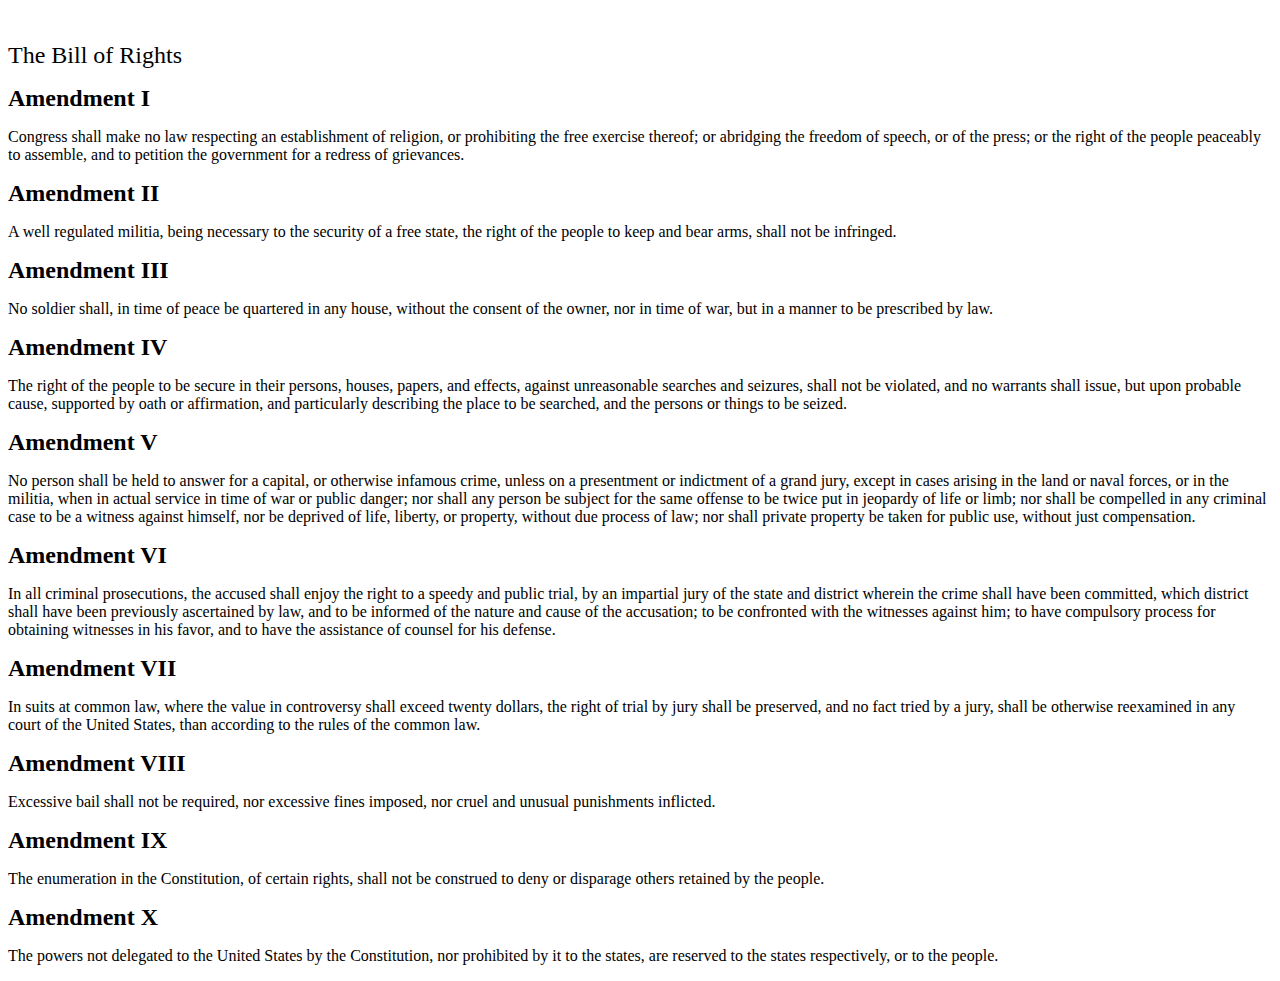
<file: billofrights.html>
<!DOCTYPE HTML PUBLIC "-//W3C//DTD HTML 3.2//EN">
<HTML><head>

<title> The Bill of Rights </title>

<script>
  (function(i,s,o,g,r,a,m){i['GoogleAnalyticsObject']=r;i[r]=i[r]||function(){
  (i[r].q=i[r].q||[]).push(arguments)},i[r].l=1*new Date();a=s.createElement(o),
  m=s.getElementsByTagName(o)[0];a.async=1;a.src=g;m.parentNode.insertBefore(a,m)
  })(window,document,'script','//www.google-analytics.com/analytics.js','ga');

  ga('create', 'UA-9412037-4', 'af.cm');
  ga('send', 'pageview');

</script>

</head>

<body bgcolor=#ffffff text=#000000 link=#ff0000 vlink=#ff0000> 

<br>

<p> <font size=+2>The Bill of Rights</font> <p> <font size="+2"><b>Amendment I</b></font><P>

<P>Congress shall make no law respecting an establishment of

religion, or prohibiting the free exercise thereof; or

abridging the freedom of speech, or of the press; or the

right of the people peaceably to assemble, and to petition

the government for a redress of grievances.<P>



<font size="+2"><b>Amendment II</b></font><P>



<P>A well regulated militia, being necessary to the security

of a free state, the right of the people to keep and bear

arms, shall not be infringed.<P>



<font size="+2"><b>Amendment III</b></font><P>



<P>No soldier shall, in time of peace be quartered in any house,

without the consent of the owner, nor in time of war, but

in a manner to be prescribed by law.<P>



<font size="+2"><b>Amendment IV</b></font><P>



<P>The right of the people to be secure in their persons, houses,

papers, and effects, against unreasonable searches and seizures,

shall not be violated, and no warrants shall issue, but upon

probable cause, supported by oath or affirmation, and

particularly describing the place to be searched, and the

persons or things to be seized.<P>

<font size="+2"><b>Amendment V</b></font><P>

<P>No person shall be held to answer for a capital, or otherwise

infamous crime, unless on a presentment or indictment of a grand

jury, except in cases arising in the land or naval forces,

or in the militia, when in actual service in time of war

or public danger; nor shall any person be subject for the

same offense to be twice put in jeopardy of life or limb;

nor shall be compelled in any criminal case to be a witness

against himself, nor be deprived of life, liberty, or property,

without due process of law; nor shall private property be

taken for public use, without just compensation.<P>



<font size="+2"><b>Amendment VI</b></font><P>



<P>In all criminal prosecutions, the accused shall enjoy the right

to a speedy and public trial, by an impartial jury of the state

and district wherein the crime shall have been committed, which

district shall have been previously ascertained by law, and

to be informed of the nature and cause of the accusation;

to be confronted with the witnesses against him; to have

compulsory process for obtaining witnesses in his favor,

and to have the assistance of counsel for his defense.<P>



<font size="+2"><b>Amendment VII</b></font><P>



<P>In suits at common law, where the value in controversy shall

exceed twenty dollars, the right of trial by jury shall be

preserved, and no fact tried by a jury, shall be otherwise

reexamined in any court of the United States, than according

to the rules of the common law.<P>



<font size="+2"><b>Amendment VIII</b></font><P>



<P>Excessive bail shall not be required, nor excessive fines

imposed, nor cruel and unusual punishments inflicted.<P>



<font size="+2"><b>Amendment IX</b></font><P>



<P>The enumeration in the Constitution, of certain rights, shall

not be construed to deny or disparage others retained by the people.<P>



<font size="+2"><b>Amendment X</b></font><P>



<P>The powers not delegated to the United States by the

Constitution, nor prohibited by it to the states, are

reserved to the states respectively, or to the people.

</body>
</html>
</file>
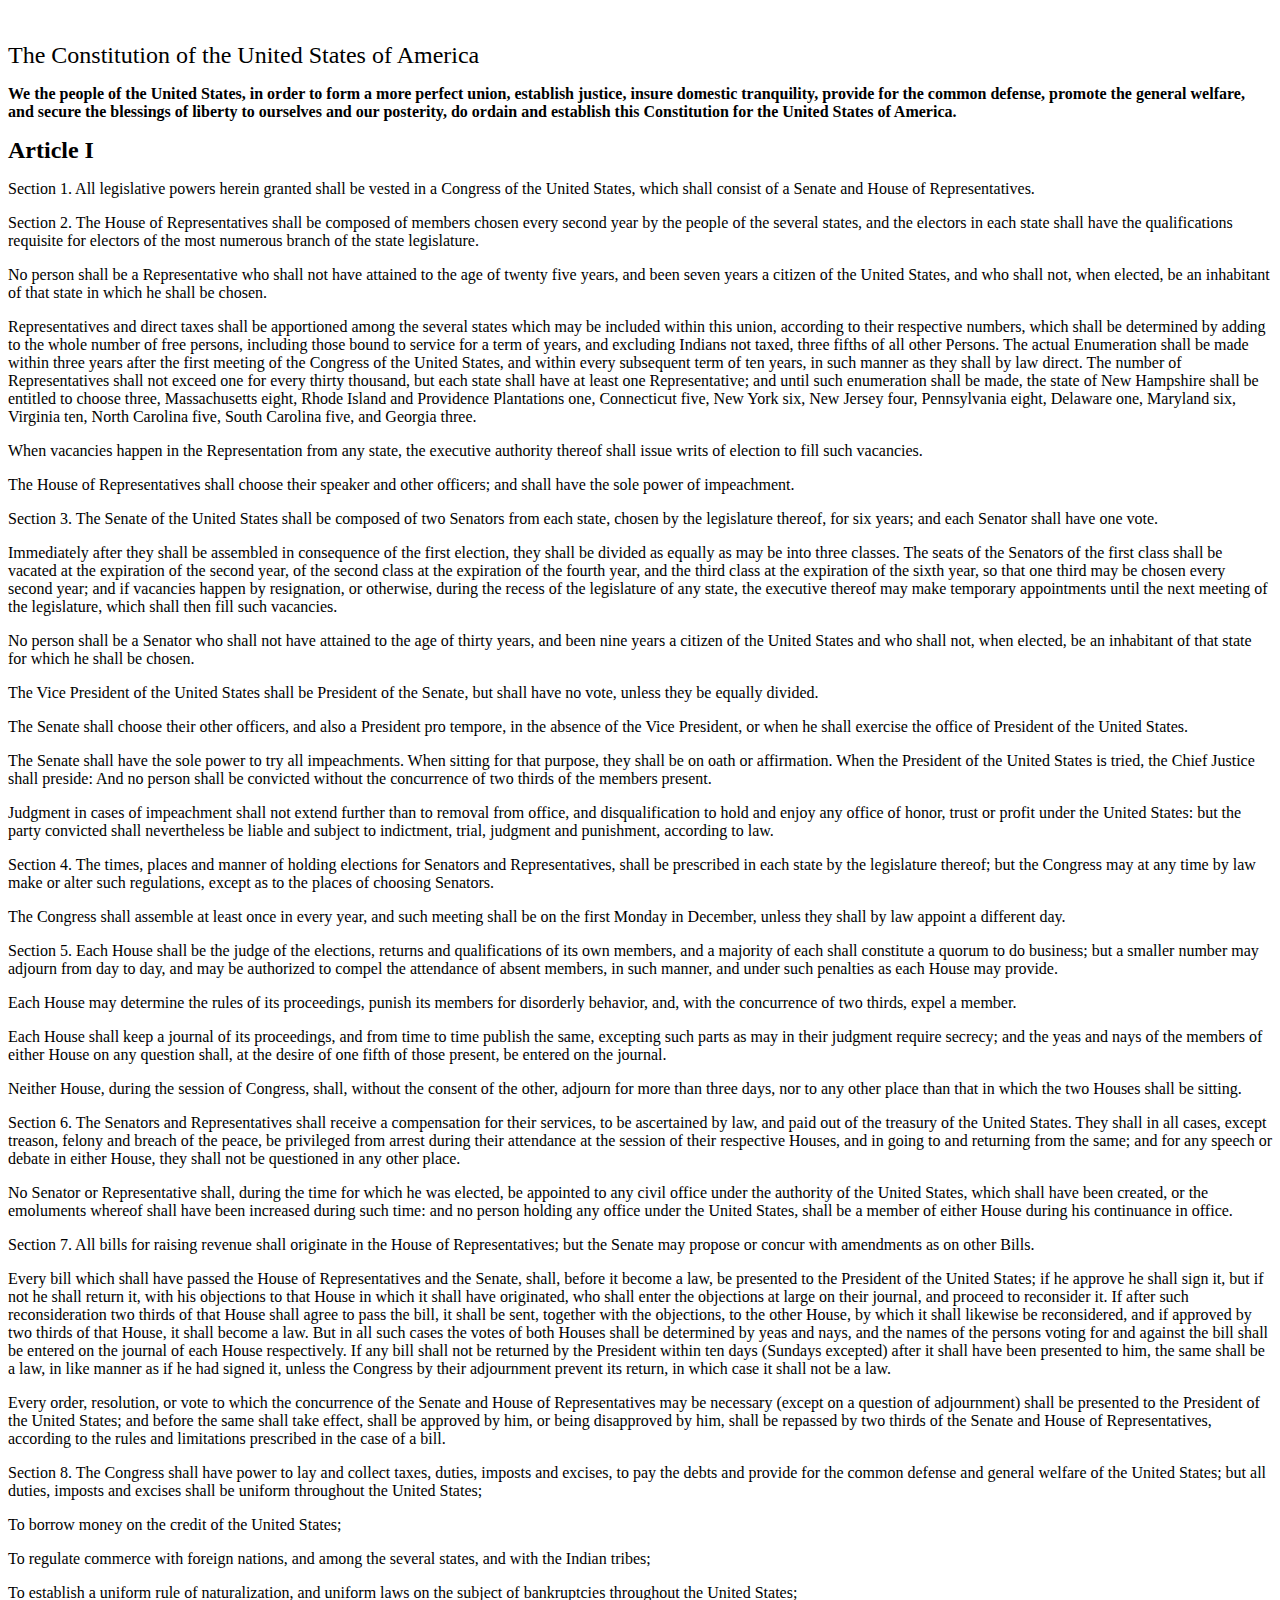
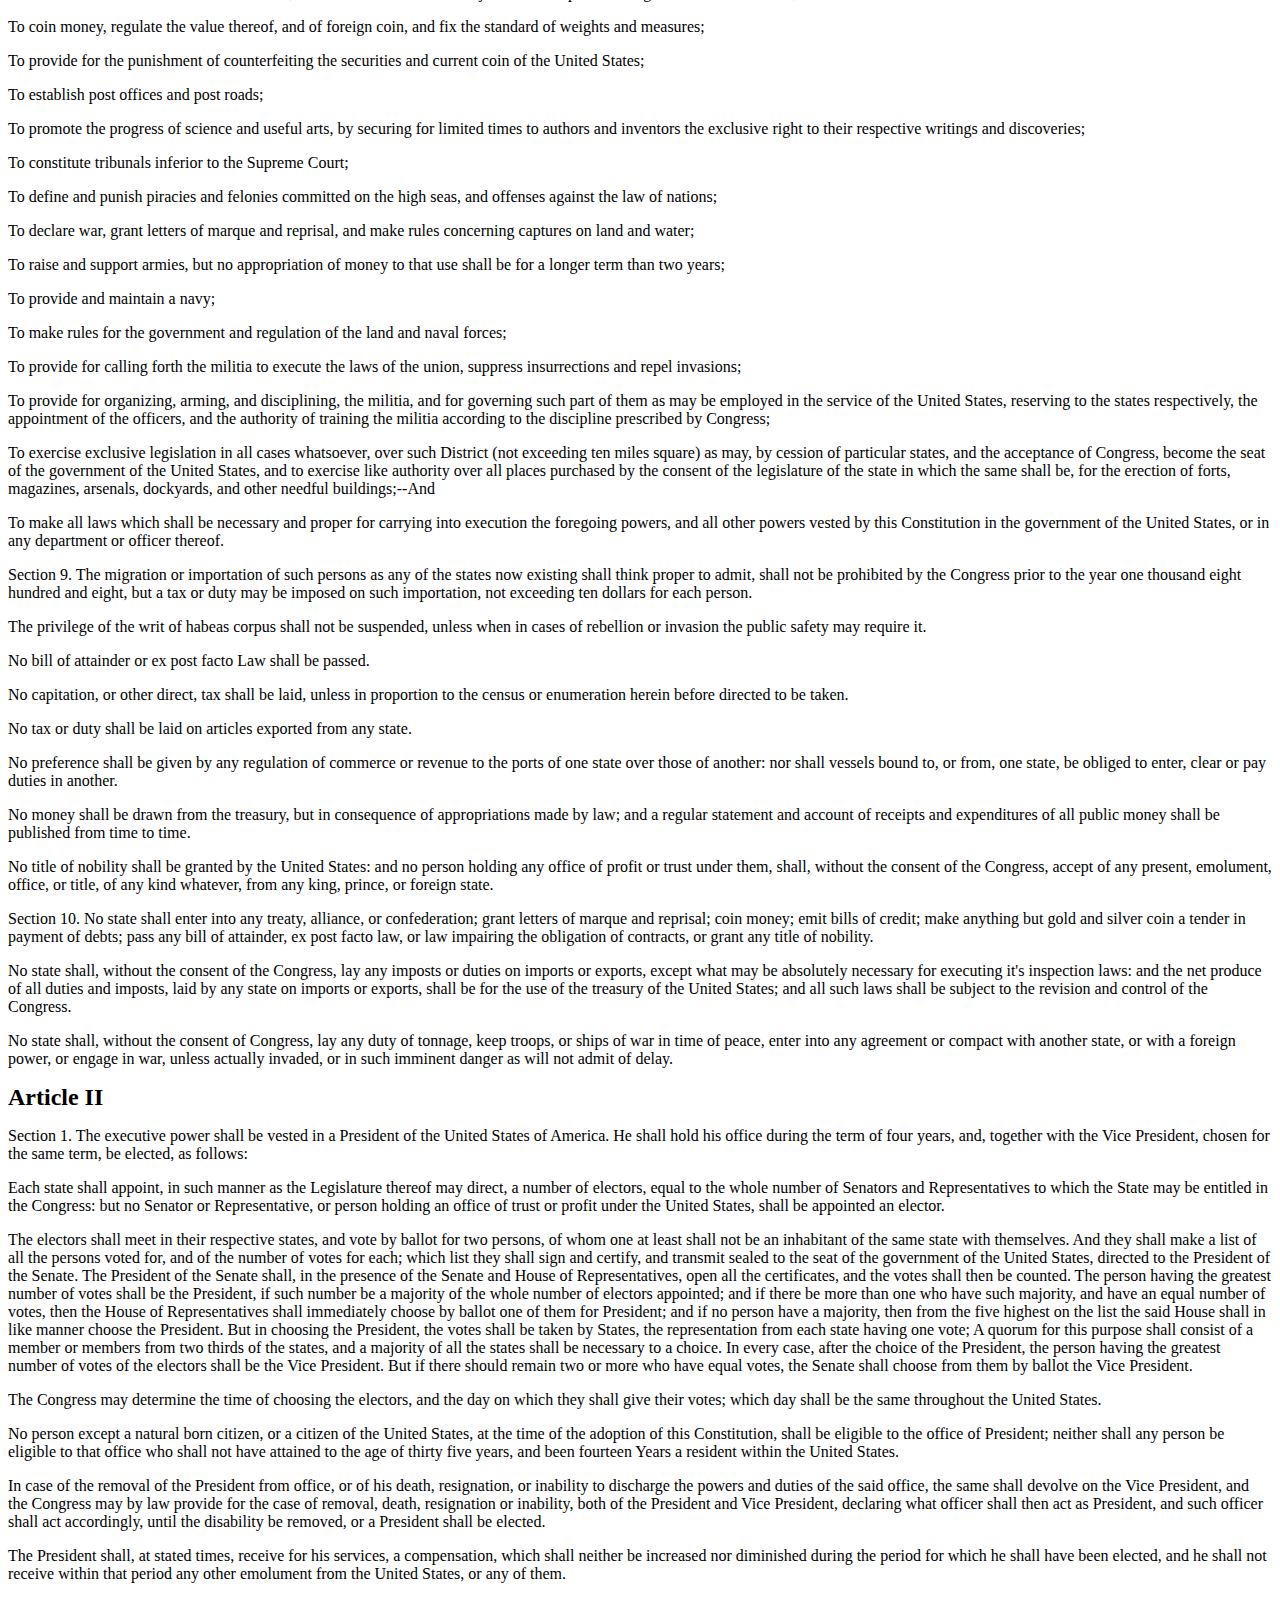
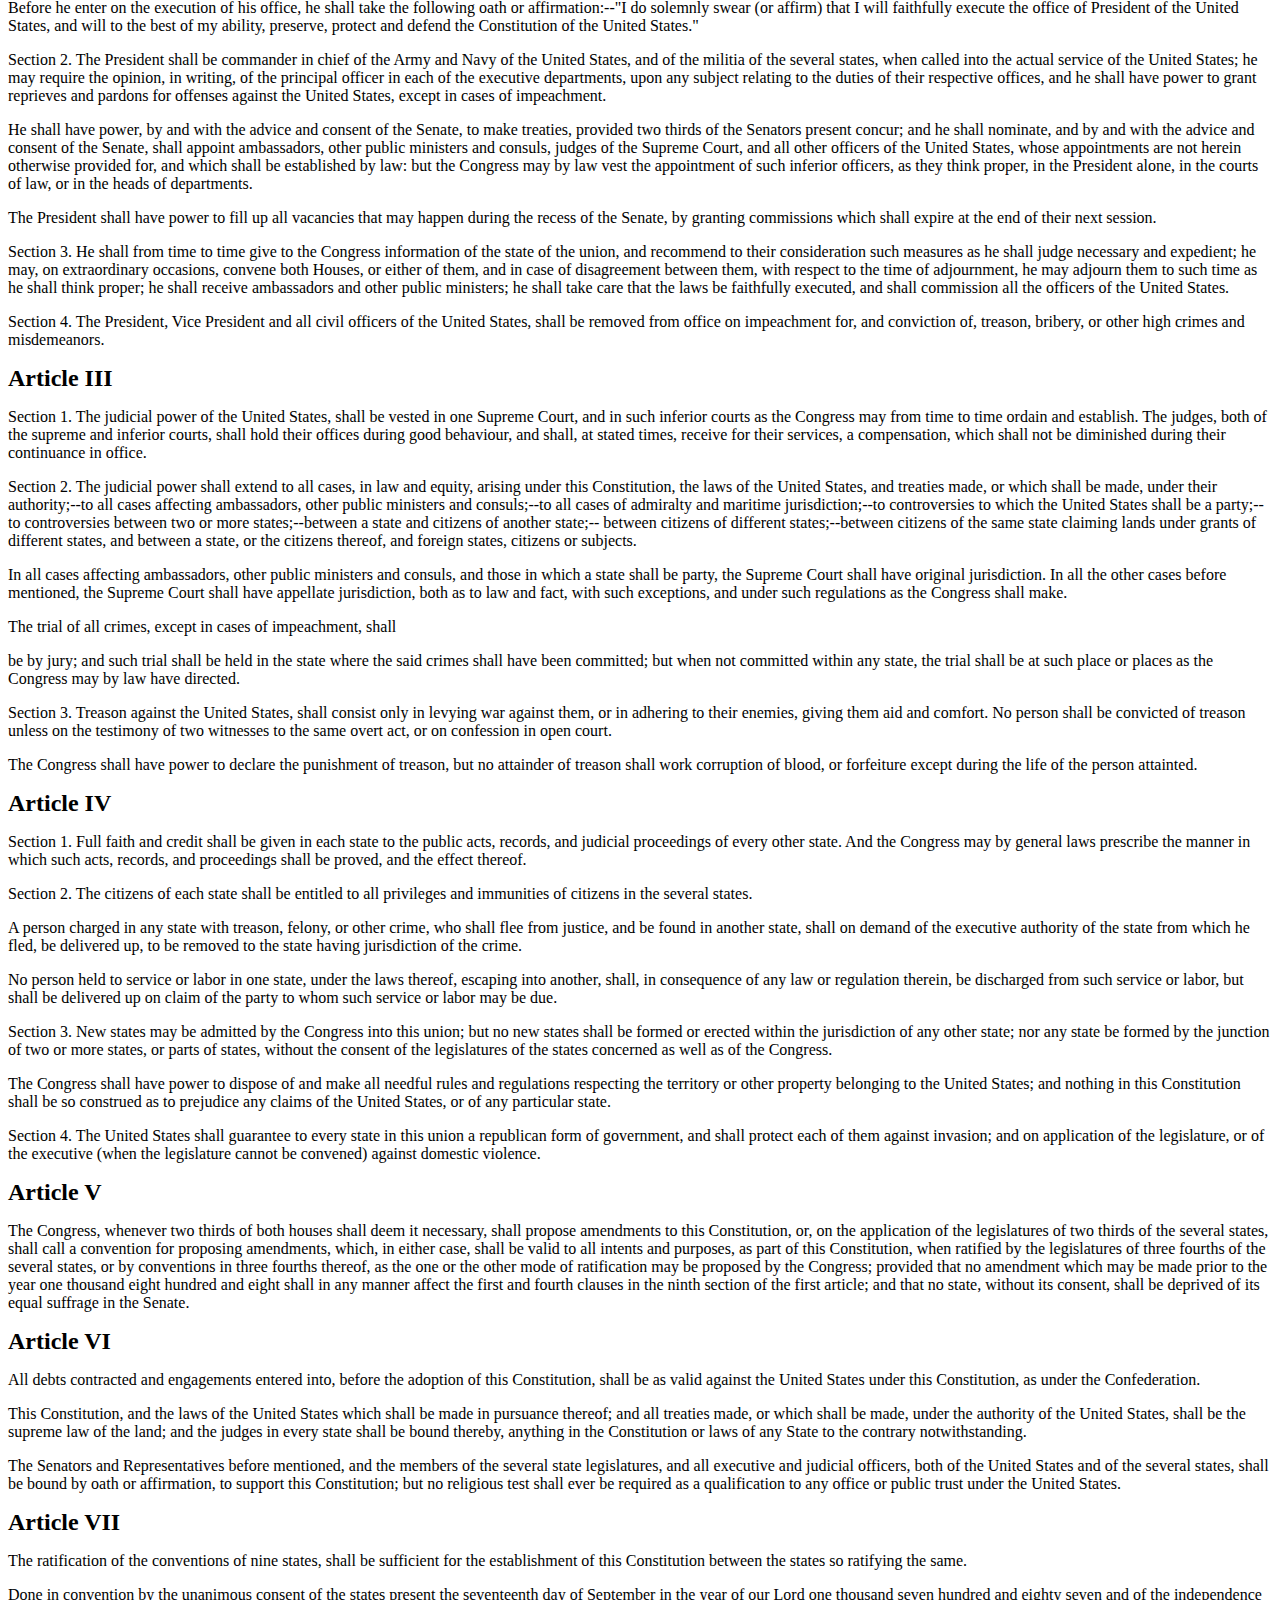
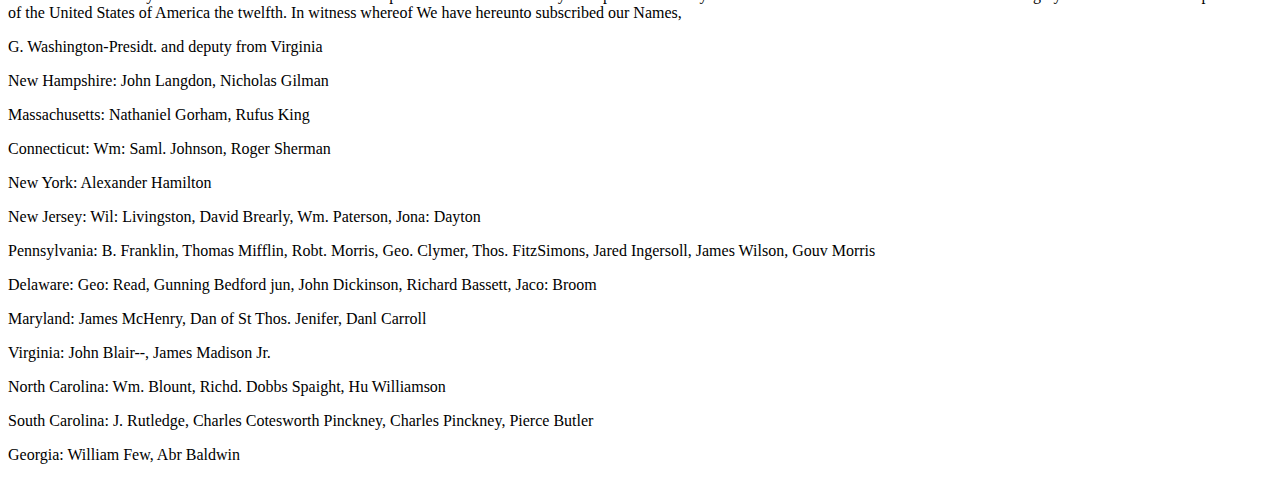
<file: constitution.html>
<!DOCTYPE HTML PUBLIC "-//W3C//DTD HTML 3.2//EN">
<HTML><head>

<title> The Constitution of the United States of America </title>

<script>
  (function(i,s,o,g,r,a,m){i['GoogleAnalyticsObject']=r;i[r]=i[r]||function(){
  (i[r].q=i[r].q||[]).push(arguments)},i[r].l=1*new Date();a=s.createElement(o),
  m=s.getElementsByTagName(o)[0];a.async=1;a.src=g;m.parentNode.insertBefore(a,m)
  })(window,document,'script','//www.google-analytics.com/analytics.js','ga');

  ga('create', 'UA-9412037-4', 'af.cm');
  ga('send', 'pageview');

</script>
</head>

<body bgcolor=#ffffff text=#000000 link=#ff0000 vlink=#ff0000> 

<br>

<p> <font size=+2>The Constitution of the United States of America</font> <p> <P>
<B>We the people of the United States, in order to form a more
perfect union, establish justice, insure domestic tranquility,
provide for the common defense, promote the general welfare, and
secure the blessings of liberty to ourselves and our posterity,
do ordain and establish this Constitution for the United States
of America.</B>
<P>
<B><FONT SIZE=5>Article I</FONT></B>
<P>
Section 1. All legislative powers herein granted shall be vested
in a Congress of the United States, which shall consist of a Senate
and House of Representatives.
<P>
Section 2. The House of Representatives shall be composed of members
chosen every second year by the people of the several states,
and the electors in each state shall have the qualifications requisite
for electors of the most numerous branch of the state legislature.
<P>
No person shall be a Representative who shall not have attained
to the age of twenty five years, and been seven years a citizen
of the United States, and who shall not, when elected, be an inhabitant
of that state in which he shall be chosen.
<P>
Representatives and direct taxes shall be apportioned among the
several states which may be included within this union, according
to their respective numbers, which shall be determined by adding
to the whole number of free persons, including those bound to
service for a term of years, and excluding Indians not taxed,
three fifths of all other Persons. The actual Enumeration shall
be made within three years after the first meeting of the Congress
of the United States, and within every subsequent term of ten
years, in such manner as they shall by law direct. The number
of Representatives shall not exceed one for every thirty thousand,
but each state shall have at least one Representative; and until
such enumeration shall be made, the state of New Hampshire shall
be entitled to choose three, Massachusetts eight, Rhode Island
and Providence Plantations one, Connecticut five, New York six,
New Jersey four, Pennsylvania eight, Delaware one, Maryland six,
Virginia ten, North Carolina five, South Carolina five, and Georgia
three.
<P>
When vacancies happen in the Representation from any state, the
executive authority thereof shall issue writs of election to fill
such vacancies.
<P>
The House of Representatives shall choose their speaker and other
officers; and shall have the sole power of impeachment.
<P>
Section 3. The Senate of the United States shall be composed of
two Senators from each state, chosen by the legislature thereof,
for six years; and each Senator shall have one vote.
<P>
Immediately after they shall be assembled in consequence of the
first election, they shall be divided as equally as may be into
three classes. The seats of the Senators of the first class shall
be vacated at the expiration of the second year, of the second
class at the expiration of the fourth year, and the third class
at the expiration of the sixth year, so that one third may be
chosen every second year; and if vacancies happen by resignation,
or otherwise, during the recess of the legislature of any state,
the executive thereof may make temporary appointments until the
next meeting of the legislature, which shall then fill such vacancies.
<P>
No person shall be a Senator who shall not have attained to the
age of thirty years, and been nine years a citizen of the United
States and who shall not, when elected, be an inhabitant of that
state for which he shall be chosen.
<P>
The Vice President of the United States shall be President of
the Senate, but shall have no vote, unless they be equally divided.
<P>
The Senate shall choose their other officers, and also a President
pro tempore, in the absence of the Vice President, or when he
shall exercise the office of President of the United States.
<P>
The Senate shall have the sole power to try all impeachments.
When sitting for that purpose, they shall be on oath or affirmation.
When the President of the United States is tried, the Chief Justice
shall preside: And no person shall be convicted without the concurrence
of two thirds of the members present.
<P>
Judgment in cases of impeachment shall not extend further than
to removal from office, and disqualification to hold and enjoy
any office of honor, trust or profit under the United States:
but the party convicted shall nevertheless be liable and subject
to indictment, trial, judgment and punishment, according to law.
<P>
Section 4. The times, places and manner of holding elections for
Senators and Representatives, shall be prescribed in each state
by the legislature thereof; but the Congress may at any time by
law make or alter such regulations, except as to the places of
choosing Senators.
<P>
The Congress shall assemble at least once in every year, and such
meeting shall be on the first Monday in December, unless they
shall by law appoint a different day.
<P>
Section 5. Each House shall be the judge of the elections, returns
and qualifications of its own members, and a majority of each
shall constitute a quorum to do business; but a smaller number
may adjourn from day to day, and may be authorized to compel the
attendance of absent members, in such manner, and under such penalties
as each House may provide.
<P>
Each House may determine the rules of its proceedings, punish
its members for disorderly behavior, and, with the concurrence
of two thirds, expel a member.
<P>
Each House shall keep a journal of its proceedings, and from time
to time publish the same, excepting such parts as may in their
judgment require secrecy; and the yeas and nays of the members
of either House on any question shall, at the desire of one fifth
of those present, be entered on the journal.
<P>
Neither House, during the session of Congress, shall, without
the consent of the other, adjourn for more than three days, nor
to any other place than that in which the two Houses shall be
sitting.
<P>
Section 6. The Senators and Representatives shall receive a compensation
for their services, to be ascertained by law, and paid out of
the treasury of the United States. They shall in all cases, except
treason, felony and breach of the peace, be privileged from arrest
during their attendance at the session of their respective Houses,
and in going to and returning from the same; and for any speech
or debate in either House, they shall not be questioned in any
other place.
<P>
No Senator or Representative shall, during the time for which
he was elected, be appointed to any civil office under the authority
of the United States, which shall have been created, or the emoluments
whereof shall have been increased during such time: and no person
holding any office under the United States, shall be a member
of either House during his continuance in office.
<P>
Section 7. All bills for raising revenue shall originate in the
House of Representatives; but the Senate may propose or concur
with amendments as on other Bills.
<P>
Every bill which shall have passed the House of Representatives
and the Senate, shall, before it become a law, be presented to
the President of the United States; if he approve he shall sign
it, but if not he shall return it, with his objections to that
House in which it shall have originated, who shall enter the objections
at large on their journal, and proceed to reconsider it. If after
such reconsideration two thirds of that House shall agree to pass
the bill, it shall be sent, together with the objections, to the
other House, by which it shall likewise be reconsidered, and if
approved by two thirds of that House, it shall become a law. But
in all such cases the votes of both Houses shall be determined
by yeas and nays, and the names of the persons voting for and
against the bill shall be entered on the journal of each House
respectively. If any bill shall not be returned by the President
within ten days (Sundays excepted) after it shall have been presented
to him, the same shall be a law, in like manner as if he had signed
it, unless the Congress by their adjournment prevent its return,
in which case it shall not be a law.
<P>
Every order, resolution, or vote to which the concurrence of the
Senate and House of Representatives may be necessary (except on
a question of adjournment) shall be presented to the President
of the United States; and before the same shall take effect, shall
be approved by him, or being disapproved by him, shall be repassed
by two thirds of the Senate and House of Representatives, according
to the rules and limitations prescribed in the case of a bill.
<P>
Section 8. The Congress shall have power to lay and collect taxes,
duties, imposts and excises, to pay the debts and provide for
the common defense and general welfare of the United States; but
all duties, imposts and excises shall be uniform throughout the
United States;
<P>
To borrow money on the credit of the United States;
<P>
To regulate commerce with foreign nations, and among the several
states, and with the Indian tribes;
<P>
To establish a uniform rule of naturalization, and uniform laws
on the subject of bankruptcies throughout the United States;
<P>
To coin money, regulate the value thereof, and of foreign coin,
and fix the standard of weights and measures;
<P>
To provide for the punishment of counterfeiting the securities
and current coin of the United States;
<P>
To establish post offices and post roads;
<P>
To promote the progress of science and useful arts, by securing
for limited times to authors and inventors the exclusive right
to their respective writings and discoveries;
<P>
To constitute tribunals inferior to the Supreme Court;
<P>
To define and punish piracies and felonies committed on the high
seas, and offenses against the law of nations;
<P>
To declare war, grant letters of marque and reprisal, and make
rules concerning captures on land and water;
<P>
To raise and support armies, but no appropriation of money to
that use shall be for a longer term than two years;
<P>
To provide and maintain a navy;
<P>
To make rules for the government and regulation of the land and
naval forces;
<P>
To provide for calling forth the militia to execute the laws of
the union, suppress insurrections and repel invasions;
<P>
To provide for organizing, arming, and disciplining, the militia,
and for governing such part of them as may be employed in the
service of the United States, reserving to the states respectively,
the appointment of the officers, and the authority of training
the militia according to the discipline prescribed by Congress;
<P>
To exercise exclusive legislation in all cases whatsoever, over
such District (not exceeding ten miles square) as may, by cession
of particular states, and the acceptance of Congress, become the
seat of the government of the United States, and to exercise like
authority over all places purchased by the consent of the legislature
of the state in which the same shall be, for the erection of forts,
magazines, arsenals, dockyards, and other needful buildings;--And
<P>
To make all laws which shall be necessary and proper for carrying
into execution the foregoing powers, and all other powers vested
by this Constitution in the government of the United States, or
in any department or officer thereof.
<P>
Section 9. The migration or importation of such persons as any
of the states now existing shall think proper to admit, shall
not be prohibited by the Congress prior to the year one thousand
eight hundred and eight, but a tax or duty may be imposed on such
importation, not exceeding ten dollars for each person.
<P>
The privilege of the writ of habeas corpus shall not be suspended,
unless when in cases of rebellion or invasion the public safety
may require it.
<P>
No bill of attainder or ex post facto Law shall be passed.
<P>
No capitation, or other direct, tax shall be laid, unless in proportion
to the census or enumeration herein before directed to be taken.
<P>
No tax or duty shall be laid on articles exported from any state.
<P>
No preference shall be given by any regulation of commerce or
revenue to the ports of one state over those of another: nor shall
vessels bound to, or from, one state, be obliged to enter, clear
or pay duties in another.
<P>
No money shall be drawn from the treasury, but in consequence
of appropriations made by law; and a regular statement and account
of receipts and expenditures of all public money shall be published
from time to time.
<P>
No title of nobility shall be granted by the United States: and
no person holding any office of profit or trust under them, shall,
without the consent of the Congress, accept of any present, emolument,
office, or title, of any kind whatever, from any king, prince,
or foreign state.
<P>
Section 10. No state shall enter into any treaty, alliance, or
confederation; grant letters of marque and reprisal; coin money;
emit bills of credit; make anything but gold and silver coin a
tender in payment of debts; pass any bill of attainder, ex post
facto law, or law impairing the obligation of contracts, or grant
any title of nobility.
<P>
No state shall, without the consent of the Congress, lay any imposts
or duties on imports or exports, except what may be absolutely
necessary for executing it's inspection laws: and the net produce
of all duties and imposts, laid by any state on imports or exports,
shall be for the use of the treasury of the United States; and
all such laws shall be subject to the revision and control of
the Congress.
<P>
No state shall, without the consent of Congress, lay any duty
of tonnage, keep troops, or ships of war in time of peace, enter
into any agreement or compact with another state, or with a foreign
power, or engage in war, unless actually invaded, or in such imminent
danger as will not admit of delay.
<P>
<B><FONT SIZE=5>Article II</FONT></B>
<P>
Section 1. The executive power shall be vested in a President
of the United States of America. He shall hold his office during
the term of four years, and, together with the Vice President,
chosen for the same term, be elected, as follows:
<P>
Each state shall appoint, in such manner as the Legislature thereof
may direct, a number of electors, equal to the whole number of
Senators and Representatives to which the State may be entitled
in the Congress: but no Senator or Representative, or person holding
an office of trust or profit under the United States, shall be
appointed an elector.
<P>
The electors shall meet in their respective states, and vote by
ballot for two persons, of whom one at least shall not be an inhabitant
of the same state with themselves. And they shall make a list
of all the persons voted for, and of the number of votes for each;
which list they shall sign and certify, and transmit sealed to
the seat of the government of the United States, directed to the
President of the Senate. The President of the Senate shall, in
the presence of the Senate and House of Representatives, open
all the certificates, and the votes shall then be counted. The
person having the greatest number of votes shall be the President,
if such number be a majority of the whole number of electors appointed;
and if there be more than one who have such majority, and have
an equal number of votes, then the House of Representatives shall
immediately choose by ballot one of them for President; and if
no person have a majority, then from the five highest on the list
the said House shall in like manner choose the President. But
in choosing the President, the votes shall be taken by States,
the representation from each state having one vote; A quorum for
this purpose shall consist of a member or members from two thirds
of the states, and a majority of all the states shall be necessary
to a choice. In every case, after the choice of the President,
the person having the greatest number of votes of the electors
shall be the Vice President. But if there should remain two or
more who have equal votes, the Senate shall choose from them by
ballot the Vice President.
<P>
The Congress may determine the time of choosing the electors,
and the day on which they shall give their votes; which day shall
be the same throughout the United States.
<P>
No person except a natural born citizen, or a citizen of the United
States, at the time of the adoption of this Constitution, shall
be eligible to the office of President; neither shall any person
be eligible to that office who shall not have attained to the
age of thirty five years, and been fourteen Years a resident within
the United States.
<P>
In case of the removal of the President from office, or of his
death, resignation, or inability to discharge the powers and duties
of the said office, the same shall devolve on the Vice President,
and the Congress may by law provide for the case of removal, death,
resignation or inability, both of the President and Vice President,
declaring what officer shall then act as President, and such officer
shall act accordingly, until the disability be removed, or a President
shall be elected.
<P>
The President shall, at stated times, receive for his services,
a compensation, which shall neither be increased nor diminished
during the period for which he shall have been elected, and he
shall not receive within that period any other emolument from
the United States, or any of them.
<P>
Before he enter on the execution of his office, he shall take
the following oath or affirmation:--&quot;I do solemnly swear
(or affirm) that I will faithfully execute the office of President
of the United States, and will to the best of my ability, preserve,
protect and defend the Constitution of the United States.&quot;
<P>
Section 2. The President shall be commander in chief of the Army
and Navy of the United States, and of the militia of the several
states, when called into the actual service of the United States;
he may require the opinion, in writing, of the principal officer
in each of the executive departments, upon any subject relating
to the duties of their respective offices, and he shall have power
to grant reprieves and pardons for offenses against the United
States, except in cases of impeachment.
<P>
He shall have power, by and with the advice and consent of the
Senate, to make treaties, provided two thirds of the Senators
present concur; and he shall nominate, and by and with the advice
and consent of the Senate, shall appoint ambassadors, other public
ministers and consuls, judges of the Supreme Court, and all other
officers of the United States, whose appointments are not herein
otherwise provided for, and which shall be established by law:
but the Congress may by law vest the appointment of such inferior
officers, as they think proper, in the President alone, in the
courts of law, or in the heads of departments.
<P>
The President shall have power to fill up all vacancies that may
happen during the recess of the Senate, by granting commissions
which shall expire at the end of their next session.
<P>
Section 3. He shall from time to time give to the Congress information
of the state of the union, and recommend to their consideration
such measures as he shall judge necessary and expedient; he may,
on extraordinary occasions, convene both Houses, or either of
them, and in case of disagreement between them, with respect to
the time of adjournment, he may adjourn them to such time as he
shall think proper; he shall receive ambassadors and other public
ministers; he shall take care that the laws be faithfully executed,
and shall commission all the officers of the United States.
<P>
Section 4. The President, Vice President and all civil officers
of the United States, shall be removed from office on impeachment
for, and conviction of, treason, bribery, or other high crimes
and misdemeanors.
<P>
<B><FONT SIZE=5>Article III</FONT></B>
<P>
Section 1. The judicial power of the United States, shall be vested
in one Supreme Court, and in such inferior courts as the Congress
may from time to time ordain and establish. The judges, both of
the supreme and inferior courts, shall hold their offices during
good behaviour, and shall, at stated times, receive for their
services, a compensation, which shall not be diminished during
their continuance in office.
<P>
Section 2. The judicial power shall extend to all cases, in law
and equity, arising under this Constitution, the laws of the United
States, and treaties made, or which shall be made, under their
authority;--to all cases affecting ambassadors, other public ministers
and consuls;--to all cases of admiralty and maritime jurisdiction;--to
controversies to which the United States shall be a party;--to
controversies between two or more states;--between a state and
citizens of another state;-- between citizens of different states;--between
citizens of the same state claiming lands under grants of different
states, and between a state, or the citizens thereof, and foreign
states, citizens or subjects.
<P>
In all cases affecting ambassadors, other public ministers and
consuls, and those in which a state shall be party, the Supreme
Court shall have original jurisdiction. In all the other cases
before mentioned, the Supreme Court shall have appellate jurisdiction,
both as to law and fact, with such exceptions, and under such
regulations as the Congress shall make.
<P>
The trial of all crimes, except in cases of impeachment, shall
<P>
be by jury; and such trial shall be held in the state where the
said crimes shall have been committed; but when not committed
within any state, the trial shall be at such place or places as
the Congress may by law have directed.
<P>
Section 3. Treason against the United States, shall consist only
in levying war against them, or in adhering to their enemies,
giving them aid and comfort. No person shall be convicted of treason
unless on the testimony of two witnesses to the same overt act,
or on confession in open court.
<P>
The Congress shall have power to declare the punishment of treason,
but no attainder of treason shall work corruption of blood, or
forfeiture except during the life of the person attainted.
<P>
<B><FONT SIZE=5>Article IV</FONT></B>
<P>
Section 1. Full faith and credit shall be given in each state
to the public acts, records, and judicial proceedings of every
other state. And the Congress may by general laws prescribe the
manner in which such acts, records, and proceedings shall be proved,
and the effect thereof.
<P>
Section 2. The citizens of each state shall be entitled to all
privileges and immunities of citizens in the several states.
<P>
A person charged in any state with treason, felony, or other crime,
who shall flee from justice, and be found in another state, shall
on demand of the executive authority of the state from which he
fled, be delivered up, to be removed to the state having jurisdiction
of the crime.
<P>
No person held to service or labor in one state, under the laws
thereof, escaping into another, shall, in consequence of any law
or regulation therein, be discharged from such service or labor,
but shall be delivered up on claim of the party to whom such service
or labor may be due.
<P>
Section 3. New states may be admitted by the Congress into this
union; but no new states shall be formed or erected within the
jurisdiction of any other state; nor any state be formed by the
junction of two or more states, or parts of states, without the
consent of the legislatures of the states concerned as well as
of the Congress.
<P>
The Congress shall have power to dispose of and make all needful
rules and regulations respecting the territory or other property
belonging to the United States; and nothing in this Constitution
shall be so construed as to prejudice any claims of the United
States, or of any particular state.
<P>
Section 4. The United States shall guarantee to every state in
this union a republican form of government, and shall protect
each of them against invasion; and on application of the legislature,
or of the executive (when the legislature cannot be convened)
against domestic violence.
<P>
<B><FONT SIZE=5>Article V</FONT></B>
<P>
The Congress, whenever two thirds of both houses shall deem it
necessary, shall propose amendments to this Constitution, or,
on the application of the legislatures of two thirds of the several
states, shall call a convention for proposing amendments, which,
in either case, shall be valid to all intents and purposes, as
part of this Constitution, when ratified by the legislatures of
three fourths of the several states, or by conventions in three
fourths thereof, as the one or the other mode of ratification
may be proposed by the Congress; provided that no amendment which
may be made prior to the year one thousand eight hundred and eight
shall in any manner affect the first and fourth clauses in the
ninth section of the first article; and that no state, without
its consent, shall be deprived of its equal suffrage in the Senate.
<P>
<B><FONT SIZE=5>Article VI</FONT></B>
<P>
All debts contracted and engagements entered into, before the
adoption of this Constitution, shall be as valid against the United
States under this Constitution, as under the Confederation.
<P>
This Constitution, and the laws of the United States which shall
be made in pursuance thereof; and all treaties made, or which
shall be made, under the authority of the United States, shall
be the supreme law of the land; and the judges in every state
shall be bound thereby, anything in the Constitution or laws of
any State to the contrary notwithstanding.
<P>
The Senators and Representatives before mentioned, and the members
of the several state legislatures, and all executive and judicial
officers, both of the United States and of the several states,
shall be bound by oath or affirmation, to support this Constitution;
but no religious test shall ever be required as a qualification
to any office or public trust under the United States.
<P>
<B><FONT SIZE=5>Article VII</FONT></B>
<P>
The ratification of the conventions of nine states, shall be sufficient
for the establishment of this Constitution between the states
so ratifying the same.
<P>
Done in convention by the unanimous consent of the states present
the seventeenth day of September in the year of our Lord one thousand
seven hundred and eighty seven and of the independence of the
United States of America the twelfth. In witness whereof We have
hereunto subscribed our Names,
<P>
G. Washington-Presidt. and deputy from Virginia
<P>
New Hampshire: John Langdon, Nicholas Gilman
<P>
Massachusetts: Nathaniel Gorham, Rufus King
<P>
Connecticut: Wm: Saml. Johnson, Roger Sherman
<P>
New York: Alexander Hamilton
<P>
New Jersey: Wil: Livingston, David Brearly, Wm. Paterson, Jona:
Dayton
<P>
Pennsylvania: B. Franklin, Thomas Mifflin, Robt. Morris, Geo.
Clymer, Thos. FitzSimons, Jared Ingersoll, James Wilson, Gouv
Morris
<P>
Delaware: Geo: Read, Gunning Bedford jun, John Dickinson, Richard
Bassett, Jaco: Broom
<P>
Maryland: James McHenry, Dan of St Thos. Jenifer, Danl Carroll
<P>
Virginia: John Blair--, James Madison Jr.
<P>
North Carolina: Wm. Blount, Richd. Dobbs Spaight, Hu Williamson
<P>
South Carolina: J. Rutledge, Charles Cotesworth Pinckney, Charles
Pinckney, Pierce Butler
<P>
Georgia: William Few, Abr Baldwin

</body></html>
</file>
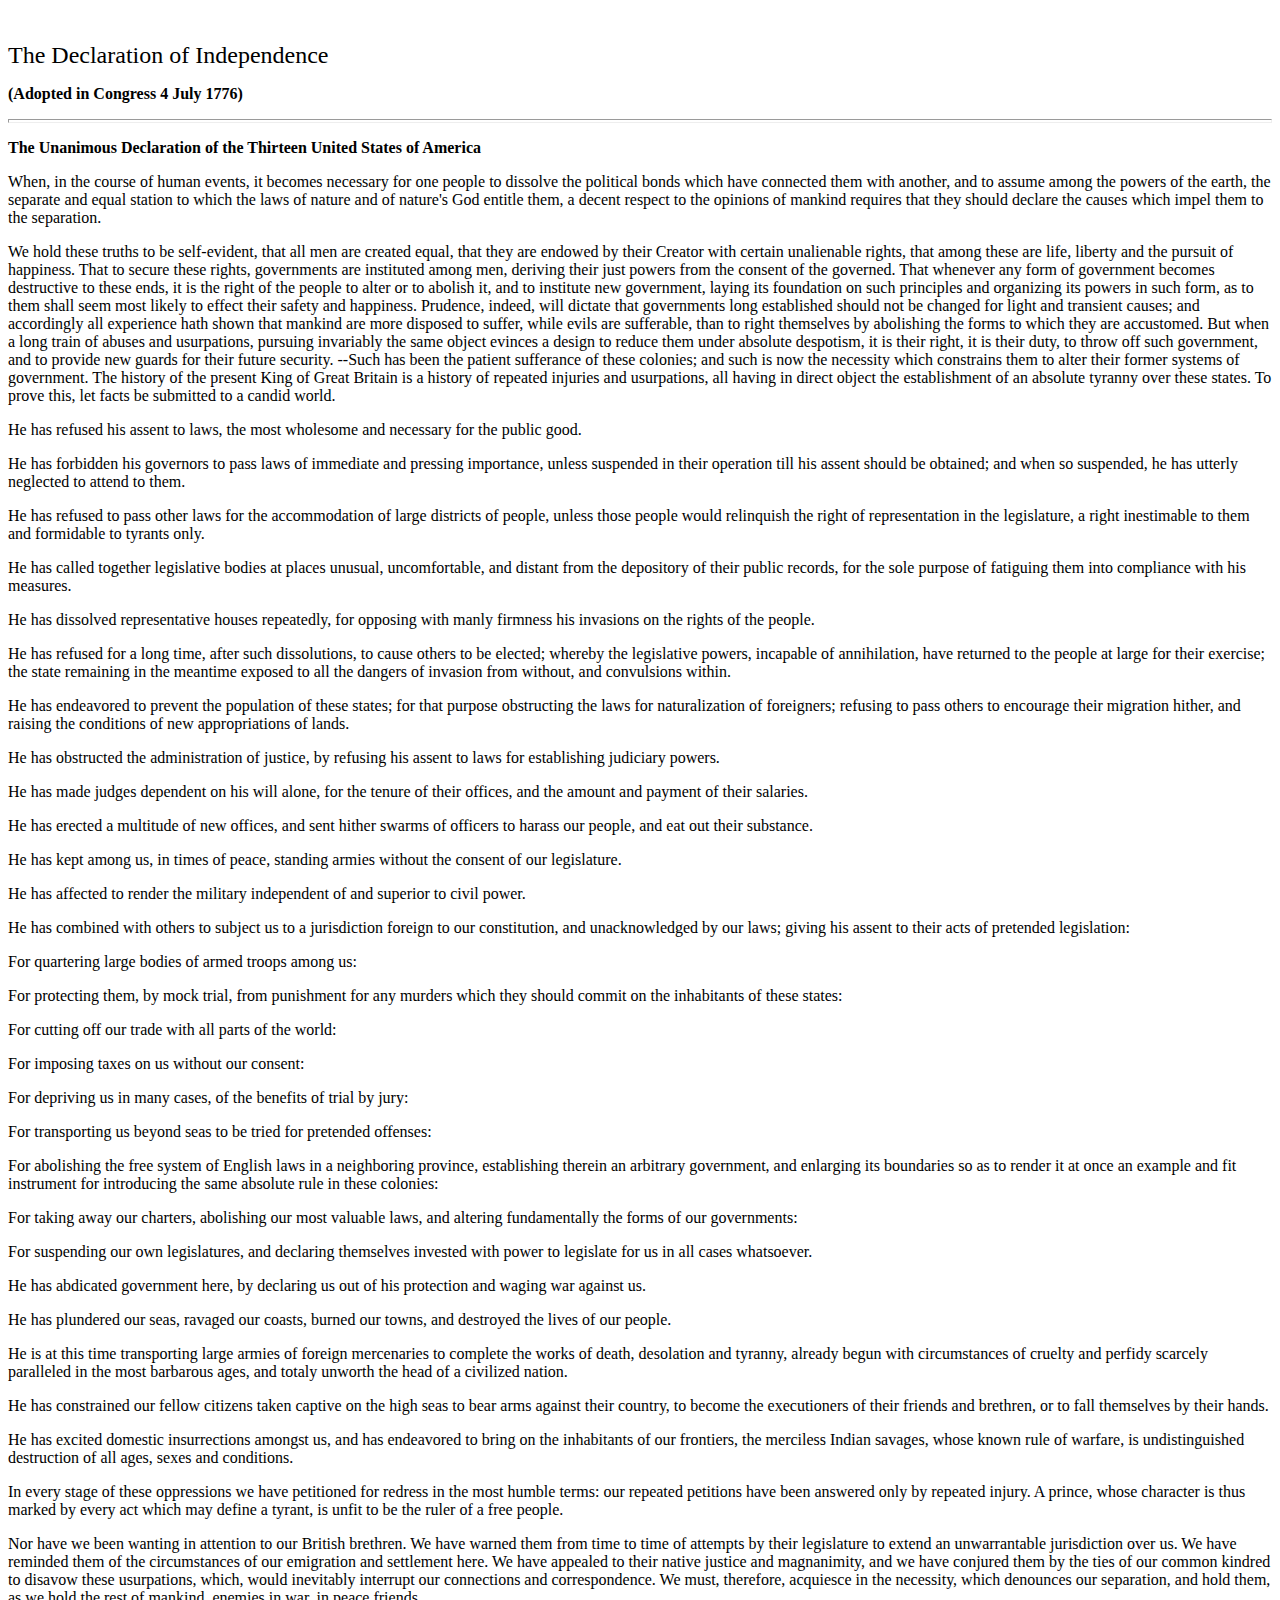
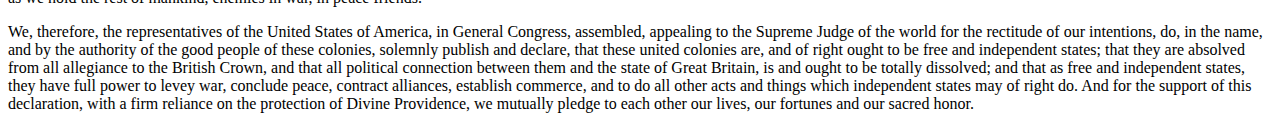
<file: independence.html>
<!DOCTYPE HTML PUBLIC "-//W3C//DTD HTML 3.2//EN">
<HTML><head>

<title> The Declaration of Independence </title>

<script>
  (function(i,s,o,g,r,a,m){i['GoogleAnalyticsObject']=r;i[r]=i[r]||function(){
  (i[r].q=i[r].q||[]).push(arguments)},i[r].l=1*new Date();a=s.createElement(o),
  m=s.getElementsByTagName(o)[0];a.async=1;a.src=g;m.parentNode.insertBefore(a,m)
  })(window,document,'script','//www.google-analytics.com/analytics.js','ga');

  ga('create', 'UA-9412037-4', 'af.cm');
  ga('send', 'pageview');

</script>
</head>

<body bgcolor=#ffffff text=#000000 link=#ff0000 vlink=#ff0000> 

<br>


<p> <font size=+2>The Declaration of Independence</font> <p> <P><B>(Adopted in Congress 4 July 1776)</B><P><HR SIZE = 4>
<P><B>The Unanimous Declaration of the Thirteen United States of America</B>
<P>   When, in the course of human events, it becomes necessary for one    people to dissolve the political bonds which have connected them with   another, and to assume among the powers of the earth, the separate   and equal station to which the laws of nature and of nature's God   entitle them, a decent respect to the opinions of mankind requires that   they should declare the causes which impel them to the separation.
<p>   We hold these truths to be self-evident, that all men are created   equal, that they are endowed by their Creator with certain unalienable   rights, that among these are life, liberty and the pursuit of happiness.   That to secure these rights, governments are instituted among men,   deriving their just powers from the consent of the governed. That   whenever any form of government becomes destructive to these ends, it is   the right of the people to alter or to abolish it, and to institute new   government, laying its foundation on such principles and organizing its   powers in such form, as to them shall seem most likely to effect their   safety and happiness.  Prudence, indeed, will dictate that governments   long established should not be changed for light and transient causes;   and accordingly all experience hath shown that mankind are more   disposed to suffer, while evils are sufferable, than to right themselves by   abolishing the forms to which they are accustomed.  But when a long   train of abuses and usurpations, pursuing invariably the same object   evinces a design to reduce them under absolute despotism, it is their   right, it is their duty, to throw off such government, and to provide new   guards for their future security.  --Such has been the patient sufferance
   of these colonies; and such is now the necessity which constrains them   to alter their former systems of government.  The history of the present   King of Great Britain is a history of repeated injuries and usurpations,   all having in direct object the establishment of an absolute tyranny over   these states.  To prove this, let facts be submitted to a candid world.
<p>   He has refused his assent to laws, the most wholesome and necessary   for the public good.
<p>   He has forbidden his governors to pass laws of immediate and   pressing importance, unless suspended in their operation till his assent   should be obtained; and when so suspended, he has utterly neglected to   attend to them.
<p>   He has refused to pass other laws for the accommodation of large   districts of people, unless those people would relinquish the right of   representation in the legislature, a right inestimable to them and   formidable to tyrants only.
<p>   He has called together legislative bodies at places unusual, uncomfortable,    and distant from the depository of their public records, for the   sole purpose of fatiguing them into compliance with his measures.
<p>   He has dissolved representative houses repeatedly, for opposing with   manly firmness his invasions on the rights of the people.
<p>   He has refused for a long time, after such dissolutions, to cause others   to be elected; whereby the legislative powers, incapable of annihilation,   have returned to the people at large for their exercise; the state   remaining in the meantime exposed to all the dangers of invasion from   without, and convulsions within.
<p>   He has endeavored to prevent the population of these states; for that   purpose obstructing the laws for naturalization of foreigners; refusing   to pass others to encourage their migration hither,  and raising the   conditions of new appropriations of lands.
<p>   He has obstructed the administration of justice, by refusing his assent
   to laws for establishing judiciary powers.
<p>   He has made judges dependent on his will alone, for the tenure of   their offices, and the amount and payment of their salaries.
<p>   He has erected a multitude of new offices, and sent hither swarms of   officers to harass our people, and eat out their substance.
<p>   He has kept among us, in times of peace, standing armies without the   consent of our legislature.
<p>   He has affected to render the military independent of and superior to   civil power.
<p>   He has combined with others to subject us to a jurisdiction foreign to   our constitution, and unacknowledged by our laws; giving his assent to   their acts of pretended legislation:
<p>   For quartering large bodies of armed troops among us:
<p>   For protecting them, by mock trial, from punishment for any murders    which they should commit on the inhabitants of these states:
<p>   For cutting off our trade with all parts of the world:
<p>   For imposing taxes on us without our consent:
<p>   For depriving us in many cases, of the benefits of trial by jury:
<p>   For transporting us beyond seas to be tried for pretended offenses:
<p>   For abolishing the free system of English laws in a neighboring   province, establishing therein an arbitrary government, and enlarging   its boundaries so as to render it at once an example and fit instrument for   introducing the same absolute rule in these colonies:
<p>   For taking away our charters, abolishing our most valuable laws, and   altering fundamentally the forms of our governments:
<p>   For suspending our own legislatures, and declaring themselves   invested with power to legislate for us in all cases whatsoever.
<p>   He has abdicated government here, by declaring us out of his   protection and waging war against us.
<p>   He has plundered our seas, ravaged our coasts, burned our towns,   and destroyed the lives of our people.
<p>   He is at this time transporting large armies of foreign mercenaries to   complete the works of death, desolation and tyranny, already begun   with circumstances of cruelty and perfidy scarcely paralleled in the   most barbarous ages, and totaly unworth the head of a civilized   nation.
<p>   He has constrained our fellow citizens taken captive on the high seas   to bear arms against their country, to become the executioners of their   friends and brethren, or to fall themselves by their hands.
<p>   He has excited domestic insurrections amongst us, and has endeavored   to bring on the inhabitants of our frontiers, the merciless Indian    savages, whose known rule of warfare, is undistinguished destruction   of all ages, sexes and conditions.
<p>   In every stage of these oppressions we have petitioned for redress in   the most humble terms: our repeated petitions have been answered   only by repeated injury.  A prince, whose character is thus marked by   every act which may define a tyrant, is unfit to be the ruler of a free people.
<p>
Nor have we been wanting in attention to our British brethren.  We   have warned them from time to time of attempts by their legislature to   extend an unwarrantable jurisdiction over us.  We have reminded them   of the circumstances of our emigration and settlement here.  We have   appealed to their native justice and magnanimity, and we have   conjured them by the ties of our common kindred to disavow these   usurpations, which, would inevitably interrupt our connections and   correspondence.  We must, therefore, acquiesce in the necessity, which   denounces our separation, and hold them, as we hold the rest of   mankind, enemies in war, in peace friends.
<p>   We, therefore, the representatives of the United States of America, in   General Congress, assembled, appealing to the Supreme Judge of the   world for the rectitude of our intentions, do, in the name, and by the   authority of the good people of these colonies, solemnly publish and
   declare, that these united colonies are, and of right ought to be free and   independent states; that they are absolved from all allegiance to the   British Crown, and that all political connection between them and the   state of Great Britain, is and ought to be totally dissolved; and that as   free and independent states, they have full power to levey war, conclude   peace, contract alliances, establish commerce, and to do all other acts   and things which independent states may of right do.  And for the support   of this declaration, with a firm reliance on the protection of Divine   Providence, we mutually pledge to each other our lives, our fortunes   and our sacred honor.

</body></html>
</file>
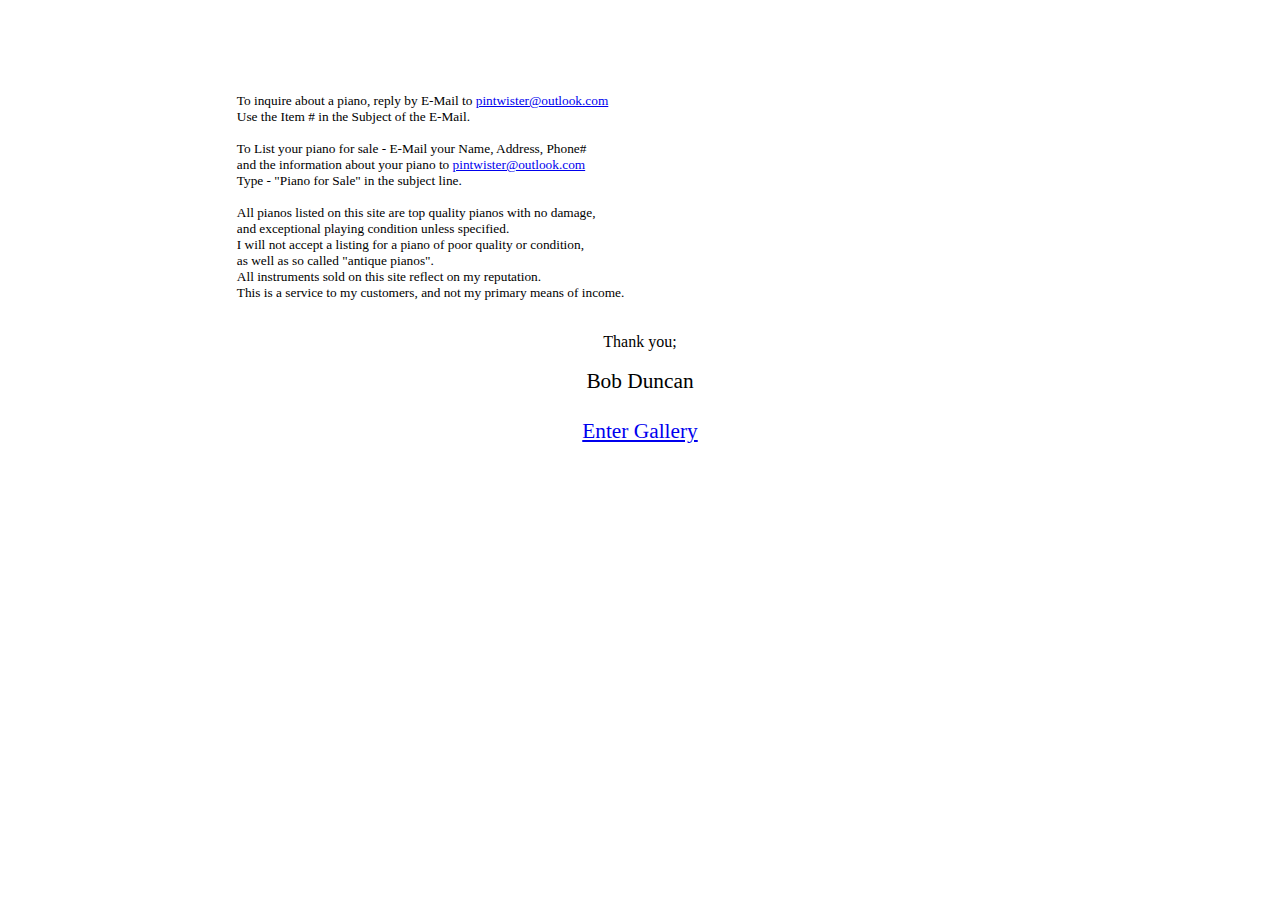
<file: sales.html>
<!DOCTYPE HTML PUBLIC "-//W3C//DTD HTML 3.2//EN">
<html>
<head><TITLE>sales</TITLE>

<script>
  (function(i,s,o,g,r,a,m){i['GoogleAnalyticsObject']=r;i[r]=i[r]||function(){
  (i[r].q=i[r].q||[]).push(arguments)},i[r].l=1*new Date();a=s.createElement(o),
  m=s.getElementsByTagName(o)[0];a.async=1;a.src=g;m.parentNode.insertBefore(a,m)
  })(window,document,'script','//www.google-analytics.com/analytics.js','ga');

  ga('create', 'UA-9412037-4', 'af.cm');
  ga('send', 'pageview');

</script>
</head>
<body  bgcolor="#ffffff" style="padding:0px; margin:0px; overflow:hidden;" onLoad="document.body.style.fontSize = document.body.clientWidth / 48 + 'px';" 
onResize="document.body.style.fontSize = document.body.clientWidth / 48 + 'px';"> 

<!--*********************************************-->
<!--*********        Disclaimer       ***********-->
<div style="width: 100%; "align=center>
<div style="width: 63%; text-align: left;">

<br><br><br>
<span style="font-size: 50%;">

To inquire about a piano, reply by E-Mail to <a href="mailto:pintwister@comcast.net">pintwister@outlook.com</a><br>
Use the Item # in the Subject of the E-Mail.<br><br>


To List your piano for sale - E-Mail your Name, Address, Phone# <br>
and the information about your piano to  <a href="mailto:pintwister@comcast.net">pintwister@outlook.com</a><br>
Type - "Piano for Sale" in the subject line.<br><br>
All pianos listed on this site are top quality pianos with no damage,<br> 
and exceptional playing condition unless specified.<br>

I will not accept a listing for a piano of poor quality or condition,<br> 
as well as so called "antique pianos".<br>

All instruments sold on this site reflect on my reputation.<br> 
This is a service to my customers, and not my primary means of income.<br><br><br>
</span>
</div>

<center>
<div>

<span style="font-size: 60%;">
Thank you;<br><br> 
</span>

<span style="font-size: 80%;">
Bob Duncan<br><br>

<a href="http://www.picasaweb.google.com/pintwister" onclick="window.open(this.href,'window','width=1024,height=480,resizable,scrollbars,toolbar,menubar') ;return false;">Enter Gallery</a><br>


</span>

</div>
</div>

</center>




<!--*********************************************-->


</body>
</html>
</file>
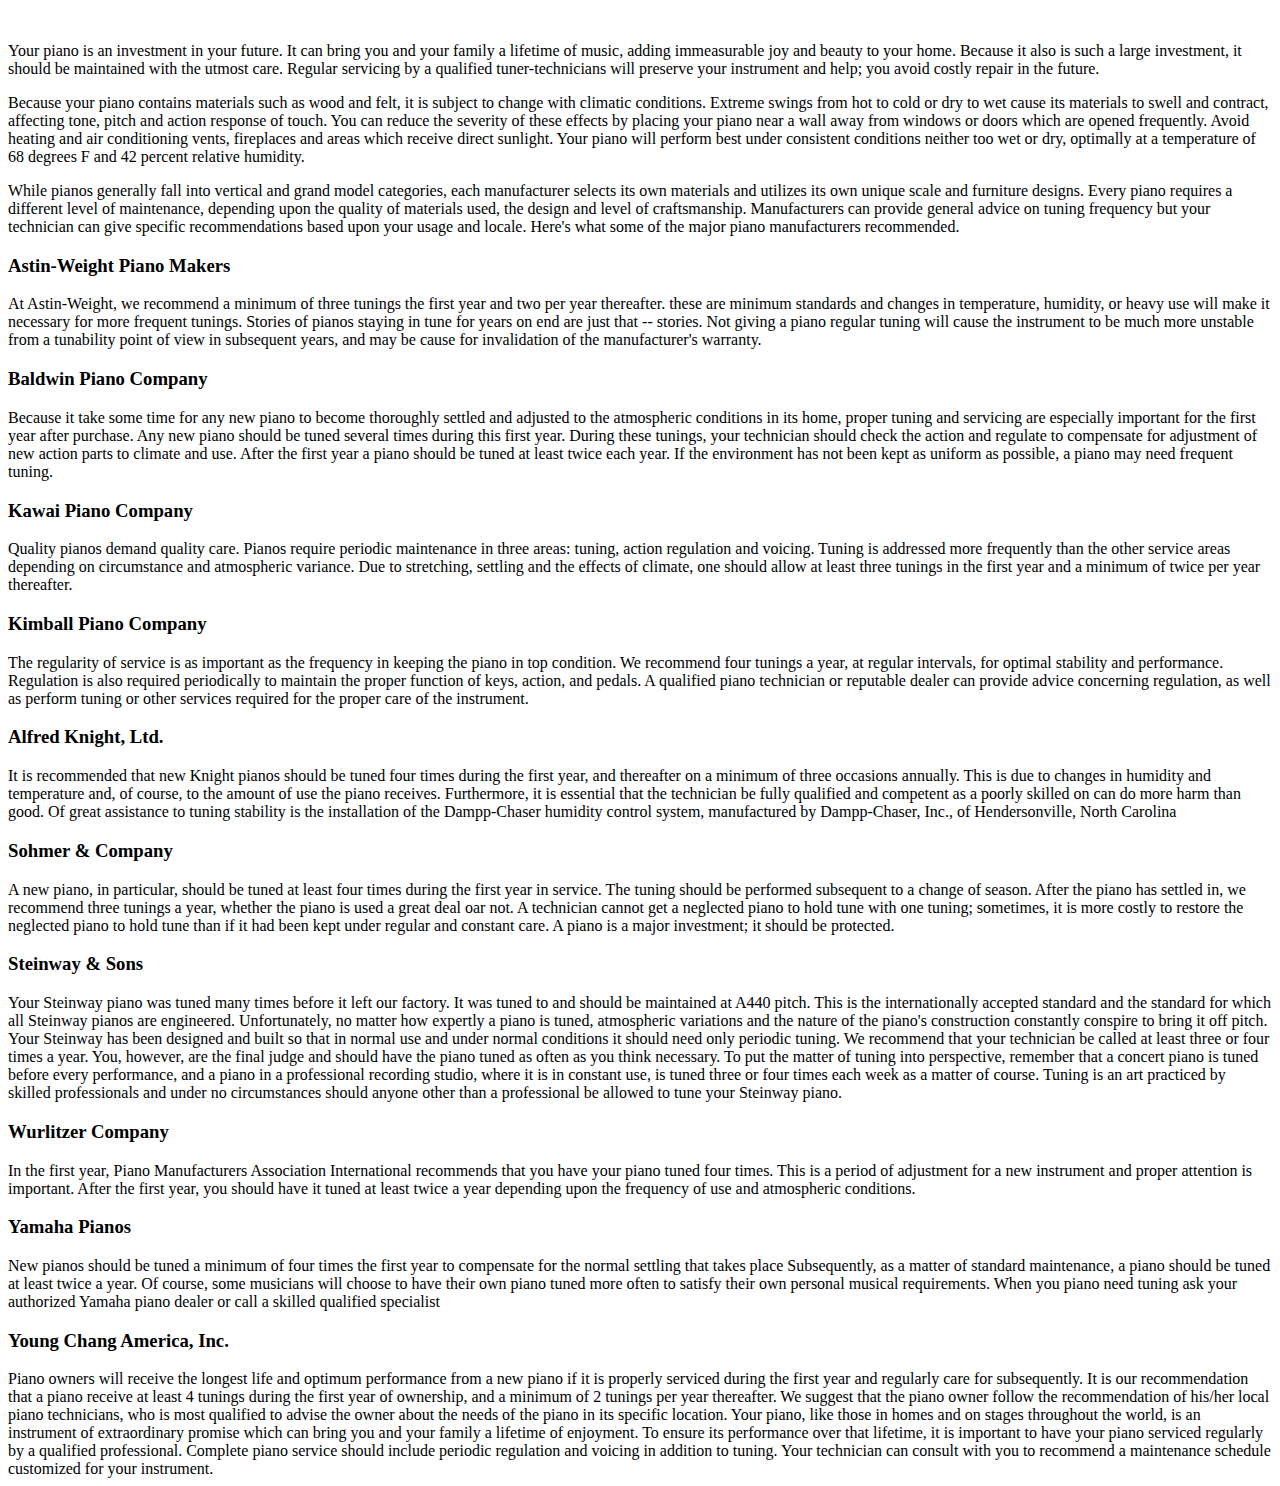
<file: tune.html>
<!DOCTYPE HTML PUBLIC "-//W3C//DTD HTML 3.2//EN">
<html><HEAD><TITLE>Tuning Requirements</TITLE>

<script>
  (function(i,s,o,g,r,a,m){i['GoogleAnalyticsObject']=r;i[r]=i[r]||function(){
  (i[r].q=i[r].q||[]).push(arguments)},i[r].l=1*new Date();a=s.createElement(o),
  m=s.getElementsByTagName(o)[0];a.async=1;a.src=g;m.parentNode.insertBefore(a,m)
  })(window,document,'script','//www.google-analytics.com/analytics.js','ga');

  ga('create', 'UA-9412037-4', 'af.cm');
  ga('send', 'pageview');

</script>
</HEAD>

<body bgcolor=#FFFFFF>

<br>


<p>
Your piano is an investment in your future.  It can bring you and your family a lifetime of music, adding immeasurable joy and beauty to your home.  Because it also is such a large investment, it should be maintained with the utmost care.  Regular servicing by a qualified tuner-technicians will preserve your instrument and help; you avoid costly repair in the future.<P>Because your piano contains materials such as wood and felt, it is subject to change with climatic  conditions.  Extreme swings from hot to cold or dry to wet cause its materials to swell and contract, affecting tone, pitch and action response of touch.  You can reduce the severity of these effects by placing your piano near a wall away from windows or doors which are opened frequently.  Avoid heating and air conditioning vents, fireplaces and areas which receive direct sunlight.  Your piano will perform best under consistent conditions neither too wet or dry, optimally at a temperature of 68 degrees F and 42 percent relative humidity.<P>While pianos generally fall into vertical and grand model categories, each manufacturer selects its own materials and utilizes its own unique scale and furniture designs.  Every piano requires a different level of maintenance, depending upon the quality of materials used, the design and level of craftsmanship.   Manufacturers can provide general advice on tuning frequency but your technician can give specific  recommendations based upon your usage and locale.  Here's what some of the major piano manufacturers recommended.<P>
<H3>Astin-Weight Piano Makers</H3>
At Astin-Weight, we recommend a minimum of three tunings the first year and two per year thereafter.  
these are minimum standards and changes in temperature, humidity, or heavy use will make it necessary for more frequent tunings.  Stories of pianos staying in tune for years on end are just that -- stories.
Not giving a piano regular tuning will cause the instrument to be much more unstable from a tunability point of view in subsequent years, and may be cause for invalidation of the manufacturer's warranty.

 <H3>Baldwin Piano Company</H3>
Because it take some time for any new piano to become thoroughly settled and adjusted to the atmospheric conditions in its home, proper tuning and servicing are especially important for the first year after purchase.  Any new piano should be tuned several times during this first year.  During these tunings, your technician should check the action and regulate to compensate for adjustment of new action parts to climate and use.
After the first year a piano should be tuned at least twice each year.  If the environment has not been kept as uniform as possible, a piano may need frequent tuning.

<H3>Kawai Piano Company</H3>
Quality pianos demand quality care.  Pianos require periodic  maintenance in three areas:  tuning, action 
regulation and voicing.  Tuning is addressed more frequently than the other service areas depending on 
circumstance and atmospheric variance.
Due to stretching, settling and the effects of climate, one should allow at least three tunings in the first year and a minimum of twice per year thereafter.

<H3>Kimball Piano Company</H3>
The regularity of service is as important as the frequency in keeping the piano in top condition.  
We recommend four tunings a year, at regular intervals, for optimal stability and performance.
Regulation is also required periodically to maintain the proper function of keys, action, and pedals.  A 
qualified piano technician or reputable dealer can provide advice concerning regulation, as well as perform 
tuning or other services required for the proper care of the instrument.

<H3>Alfred Knight, Ltd.</H3>
It is recommended that new Knight pianos should be tuned four times during the first year, and thereafter on a minimum of three occasions annually.  This is due to changes in humidity and temperature and, of course, to the amount of use the piano receives.
Furthermore, it is essential that the technician be fully qualified and competent as a poorly skilled on can do more harm than good.
Of great assistance to tuning stability is the installation of the Dampp-Chaser humidity control system, 
manufactured by Dampp-Chaser, Inc., of Hendersonville, North Carolina

<H3>Sohmer & Company</H3>
A new piano, in particular, should be tuned at least four times during the first year in service.  The tuning 
should be performed subsequent to a change of season.  After the piano has settled in, we recommend three tunings a year, whether the piano is used a great deal oar not.  A technician cannot get a neglected piano to hold tune with one tuning;  sometimes, it is more costly to restore the neglected piano to hold tune than if it had been kept under regular and constant care.  A piano is a major investment;  it should be protected.

<H3>Steinway & Sons</H3>
Your Steinway piano was tuned many times before it left our factory.  It was tuned to and should be 
maintained at A440 pitch.  This is the internationally accepted standard and the standard for which all 
Steinway pianos are engineered.
Unfortunately, no matter how expertly a piano is tuned, atmospheric variations and the nature of the piano's construction constantly conspire to bring it off pitch.
Your Steinway has been designed and built so that in normal use and under normal conditions it should 
need only periodic tuning.  We recommend that your technician be called at least three or four times a year.  You, however, are the final judge and should have the piano tuned as often as you think necessary.  To put the matter of tuning into perspective, remember that a concert piano is tuned before every performance, and a piano in a professional recording studio, where it is in constant use, is tuned three or four times each week as a matter of course.
Tuning is an art practiced by skilled professionals and under no circumstances should anyone other than a 
professional be allowed to tune your Steinway piano.

<H3>Wurlitzer Company</H3>
In the first year, Piano Manufacturers Association International recommends that you have your piano 
tuned four times.  This is a period of adjustment for a new instrument and proper attention is important.
After the first year, you should have it tuned at least twice a year depending upon the frequency of use and atmospheric conditions.

<H3>Yamaha Pianos </H3>
New pianos should be tuned a minimum of four times the first year to compensate for the normal settling 
that takes place
Subsequently, as a matter of standard maintenance, a piano should be tuned at least twice a year.  Of 
course, some musicians will choose to have their own piano tuned more often to satisfy their own personal 
musical requirements. 
When you piano need tuning ask your authorized Yamaha piano dealer or call a skilled qualified specialist 
 
<H3>Young Chang America, Inc.</H3>
Piano owners will receive the longest life and optimum performance from a new piano if it is properly 
serviced during the first year and regularly care for subsequently.  It is our recommendation that a piano 
receive at least 4 tunings during the first year of ownership, and a minimum of 2 tunings per year thereafter.  We suggest that the piano owner follow the recommendation of his/her local piano technicians, who is most qualified to advise the owner about the needs of the piano in its specific location.

Your piano, like those in homes and on stages throughout the world, is an instrument of extraordinary 
promise which can bring you and your family a lifetime of enjoyment.  To ensure its performance over that lifetime, it is important to have your piano serviced regularly by a qualified professional.  Complete piano service should include periodic regulation and voicing in addition to tuning.  Your technician can consult with you to recommend a maintenance schedule customized for your instrument.

</body>
</html>
</file>
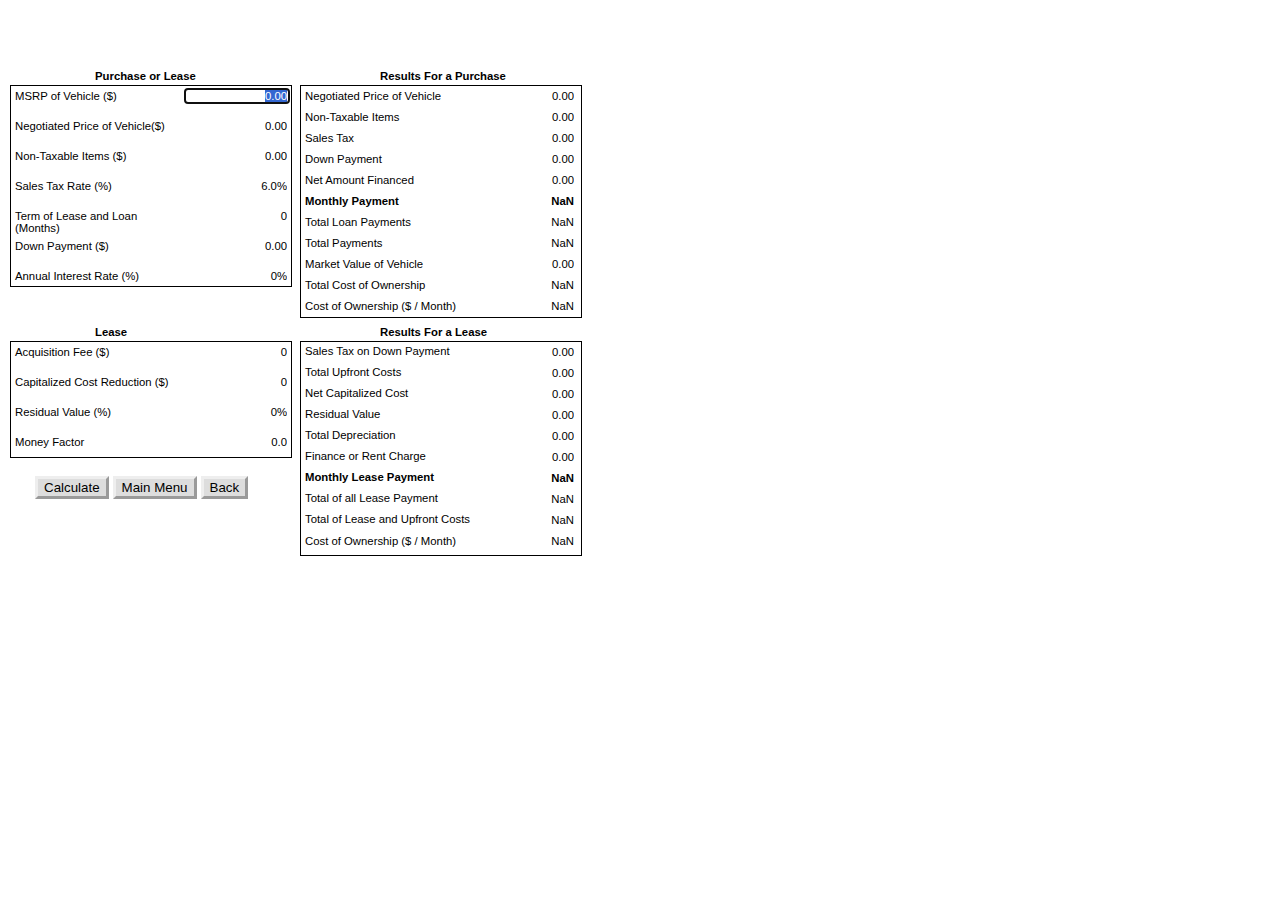
<file: pianos/BuyOrLease.html>
<!DOCTYPE HTML PUBLIC "-//W3C//DTD HTML 4.01 Transitional//EN" "http://www.w3c.org/TR/1999/REC-html401-19991224/loose.dtd">
<HTML xmlns="http://www.w3.org/1999/xhtml">
<HEAD><TITLE></TITLE>

<STYLE type=text/css>

.L400
{
width: 165px;
FONT-WEIGHT: 400; 
FONT-SIZE: 8.5pt;
COLOR: BLACK; 
FONT-STYLE: normal; 
FONT-FAMILY: "MS Sans Serif" , sans-serif; 
TEXT-ALIGN: left;
}
.L700
{
width: 165px;
FONT-WEIGHT: 700; 
FONT-SIZE: 8.5pt;
COLOR: BLACK; 
FONT-STYLE: normal; 
FONT-FAMILY: "MS Sans Serif" , sans-serif; 
TEXT-ALIGN: left;
}

.R400
{
width: 165px;
FONT-WEIGHT: 400; 
FONT-SIZE: 8.5pt;
COLOR: BLACK; 
FONT-STYLE: normal; 
FONT-FAMILY: "MS Sans Serif" , sans-serif; 
TEXT-ALIGN: right;
}
.R700
{
width: 165px;
FONT-WEIGHT: 700; 
FONT-SIZE: 8.5pt;
COLOR: BLACK; 
FONT-STYLE: normal; 
FONT-FAMILY: "MS Sans Serif" , sans-serif; 
TEXT-ALIGN: right;
}

#PaneOne
{
position: absolute; top:85px; left:10px;
width: 280px; height:200px;
border: 1px black solid;
}

#PaneOneA
{
position: absolute; top:70px; left:95px;
border: 0px black solid;
}
#PaneOneB
{
position: absolute; top:90px; left:15px;
border: 0px black solid;
}
#PaneOneC
{
position: absolute; top:120px; left:15px;
border: 0px black solid;
}
#PaneOneD
{
position: absolute; top:150px; left:15px;
border: 0px black solid;
}
#PaneOneE
{
position: absolute; top:180px; left:15px;
border: 0px black solid;
}
#PaneOneF
{
position: absolute; top:210px; left:15px;
border: 0px black solid;
}
#PaneOneG
{
position: absolute; top:240px; left:15px;
border: 0px black solid;
}
#PaneOneH
{
position: absolute; top:270px; left:15px;
border: 0px black solid;
}

#PaneTwo
{
position: absolute; top:341px; left:10px;
width: 280px; height:115px;
border: 1px black solid;
}

#PaneTwoA
{
position: absolute; top:326px; left:95px;
border: 0px black solid;
}
#PaneTwoB
{
position: absolute; top:346px; left:15px;
border: 0px black solid;
}
#PaneTwoC
{
position: absolute; top:376px; left:15px;
border: 0px black solid;
}
#PaneTwoD
{
position: absolute; top:406px; left:15px;
border: 0px black solid;
}
#PaneTwoE
{
position: absolute; top:436px; left:15px;
border: 0px black solid;
}
#PaneThree
{
position: absolute; top:85px; left:300px;
width: 280px; height:231px;
border: 1px black solid;
}
#PaneThreeA
{
position: absolute; top:70px; left:380px;
border: 0px black solid;
}
#PaneThreeB
{
position: absolute; top:90px; left:305px;
border: 0px black solid;
}
#PaneThreeC
{
position: absolute; top:111px; left:305px;
border: 0px black solid;
}
#PaneThreeD
{
position: absolute; top:132px; left:305px;
border: 0px black solid;
}
#PaneThreeE
{
position: absolute; top:153px; left:305px;
border: 0px black solid;
}
#PaneThreeF
{
position: absolute; top:174px; left:305px;
border: 0px black solid;
}
#PaneThreeG
{
position: absolute; top:195px; left:305px;
border: 0px black solid;
}
#PaneThreeH
{
position: absolute; top:216px; left:305px;
border: 0px black solid;
}
#PaneThreeI
{
position: absolute; top:237px; left:305px;
border: 0px black solid;
}
#PaneThreeJ
{
position: absolute; top:258px; left:305px;
border: 0px black solid;
}
#PaneThreeK
{
position: absolute; top:279px; left:305px;
border: 0px black solid;
}
#PaneThreeL
{
position: absolute; top:300px; left:305px;
border: 0px black solid;
}
#PaneFour
{
position: absolute; top:341px; left:300px;
width: 280px; height:213px;
border: 1px black solid;
}
#PaneFourA
{
position: absolute; top:326px; left:380px;
border: 0px black solid;
}
#PaneFourB
{
position: absolute; top:345px; left:305px;
border: 0px black solid;
}
#PaneFourC
{
position: absolute; top:366px; left:305px;
border: 0px black solid;
}
#PaneFourD
{
position: absolute; top:387px; left:305px;
border: 0px black solid;
}
#PaneFourE
{
position: absolute; top:408px; left:305px;
border: 0px black solid;
}
#PaneFourF
{
position: absolute; top:429px; left:305px;
border: 0px black solid;
}
#PaneFourG
{
position: absolute; top:450px; left:305px;
border: 0px black solid;
}
#PaneFourH
{
position: absolute; top:471px; left:305px;
border: 0px black solid; width:175px;
}
#PaneFourI
{
position: absolute; top:492px; left:305px;
border: 0px black solid;
}
#PaneFourJ
{
position: absolute; top:513px; left:305px;
border: 0px black solid; width:175px;
}
#PaneFourK
{
position: absolute; top:535px; left:305px;
border: 0px black solid;
}





#PaneFive
{
position: absolute; top:476px; left:35px;
}

.calculate
{
color: #000000;
border:3px #eeeeee outset ;
background: #dddddd;
}

.PayMainButton
{
color: #000000;
border:3px #eeeeee outset ;
background: #dddddd;
}

.PayBackButton
{
color: #000000;
border:3px #eeeeee outset ;
background: #dddddd;
}

</STYLE>

            <SCRIPT language=javascript type=text/javascript>
//<![CDATA[


var co = new Object;
function recalc_onclick(ctl) {
 if (ctl=='') {

co.p1DA=eeparseFloatTh(document.formc.p1DA.value); 

co.p1D5=eeparseFloatTh(document.formc.p1D5.value); 
co.p1D6=eeparseFloatTh(document.formc.p1D6.value);
co.p1D7=eeparsePercent(document.formc.p1D7.value);
co.p1D8=eeparseFloatTh(document.formc.p1D8.value);
co.p1D11=eeparseFloatTh(document.formc.p1D11.value);
co.p1D12=eeparsePercent(document.formc.p1D12.value);
co.p1D15=eeparseFloatTh(document.formc.p1D15.value);
co.p1D16=eeparseFloatTh(document.formc.p1D16.value);
co.p1D17=eeparsePercent(document.formc.p1D17.value);
co.p1D18=eeparseFloatTh(document.formc.p1D18.value);
calc(co);

document.formc.p1DA1.value=eedisplayFloatNDTh(co.p1DA1,2);
document.formc.p1DB.value=eedisplayFloatNDTh(co.p1DB,2);
document.formc.p1DC.value=eedisplayFloatNDTh(co.p1DC,2);


document.formc.p1D24.value=eedisplayFloatNDTh(co.p1D24,2);
document.formc.p1D25.value=eedisplayFloatNDTh(co.p1D25,2);
document.formc.p1D26.value=eedisplayFloatNDTh(co.p1D26,2);
document.formc.p1D27.value=eedisplayFloatNDTh(co.p1D27,2);
document.formc.p1D28.value=eedisplayFloatNDTh(co.p1D28,2);
document.formc.p1D29.value=eedisplayFloatNDTh(co.p1D29,2);
document.formc.p1D30.value=eedisplayFloatNDTh(co.p1D30,2);
document.formc.p1D31.value=eedisplayFloatNDTh(co.p1D31,2);
document.formc.p1D34.value=eedisplayFloatNDTh(co.p1D34,2);
document.formc.p1D35.value=eedisplayFloatNDTh(co.p1D35,2);
document.formc.p1D37.value=eedisplayFloatNDTh(co.p1D37,2);
document.formc.p1D38.value=eedisplayFloatNDTh(co.p1D38,2);
document.formc.p1D39.value=eedisplayFloatNDTh(co.p1D39,2);
document.formc.p1D40.value=eedisplayFloatNDTh(co.p1D40,2);
document.formc.p1D41.value=eedisplayFloatNDTh(co.p1D41,2);
document.formc.p1D42.value=eedisplayFloatNDTh(co.p1D42,2);
document.formc.p1D43.value=eedisplayFloatNDTh(co.p1D43,2);
document.formc.p1D44.value=eedisplayFloatNDTh(co.p1D44,2);
};
};


var eeisus=1;
var eetrue="TRUE";
var eefalse="FALSE";
var eedec=".";
var eeth=",";
var eedecreg=new RegExp("[.]","g");
var eethreg=new RegExp(",","g");

function calc(data){

var c1DA=data.p1DA;
var c1DB=data.p1DB;
var c1DC=data.p1DC;

var c1D5=data.p1D5;
var c1D6=data.p1D6;
var c1D7=data.p1D7;
var c1D8=data.p1D8;
var c1D11=data.p1D11;
var c1D12=data.p1D12;
var c1D15=data.p1D15;
var c1D16=data.p1D16;
var c1D17=data.p1D17;
var c1D18=data.p1D18;

var c1DA=(c1DA);
var c1DB=(c1DB);
var c1DC=(c1DC);

var c1D24=(((c1D6)*(c1D7)));
var c1D25=(((((c1D6)-(c1D11)))+(c1D24)+(c1DA)));

// var c1D26=(((pmt((((c1D12)/(12))),(((c1D8)*(12))),(c1D25),(0),(0)))*(-1)));
   var c1D26=(((pmt((((c1D12)/(12))),(((c1D8))),(c1D25),(0),(0)))*(-1)));

// var c1D27=(((((c1D26)*(12)))*(c1D8)));
   var c1D27=(((((c1D26)))*(c1D8)));

var c1D28=(((c1D27)+(c1D11)));
var c1D29=(((c1D5)*(c1D17)));
var c1D34=(((c1D16)*(c1D7)));
var c1D35=(((((c1D34)+(c1D16)))+(c1D15)));
var c1D37=(((((c1D6)+(c1D15)))-(c1D11)+(c1DA)));
var c1D38=(((c1D5)*(c1D17)));

// var c1D40=(((((((((c1D37)+(c1D38)))*(c1D18)))*(c1D8)))*(12)));
   var c1D40=(((((((((c1D37)+(c1D38)))*(c1D18)))*(c1D8)))));

var c1D30=(((c1D28)-(c1D29)));

// var c1D31=(((c1D30)/(((c1D8)*(12)))));
   var c1D31=(((c1D30)/(((c1D8)))));

var c1D39=(((c1D37)-(c1D38)));

// var c1D41=(((((((c1D39)+(c1D40)))/(((c1D8)*(12)))))*(((1)+(c1D7)))));
   var c1D41=(((((((c1D39)+(c1D40)))/(((c1D8)))))*(((1)+(c1D7)))));

// var c1D42=(((((c1D41)*(12)))*(c1D8)));
   var c1D42=(((((c1D41)))*(c1D8)));

var c1D43=(((c1D42)+(c1D35)));

// var c1D44=(((c1D43)/(((c1D8)*(12)))));
   var c1D44=(((c1D43)/(((c1D8)))));

data.p1DA1=c1DA;
data.p1DB=c1D6;
data.p1DC=c1D11;

data.p1D24=c1D24;
data.p1D25=c1D25;
data.p1D26=c1D26;
data.p1D27=c1D27;
data.p1D28=c1D28;
data.p1D29=c1D29;
data.p1D30=c1D30;
data.p1D31=c1D31;
data.p1D34=c1D34;
data.p1D35=c1D35;
data.p1D37=c1D37;
data.p1D38=c1D38;
data.p1D39=c1D39;
data.p1D40=c1D40;
data.p1D41=c1D41;
data.p1D42=c1D42;
data.p1D43=c1D43;
data.p1D44=c1D44;
};

function myIsNaN(x){return(isNaN(x)||(typeof x=='number'&&!isFinite(x)));};
function round(n,nd){if(isFinite(n)&&isFinite(nd)){var sign_n=(n<0)?-1:1;
var abs_n=Math.abs(n);
var factor=Math.pow(10,nd);
return sign_n*Math.round(abs_n*factor)/factor;}else{return NaN;}};
function eeparsePercent(str){var parts=String(str).split('%');
var tmp=String(parts[0]).replace(eedecreg,".");
var res=parseFloat(tmp)/100;
if(isNaN(res)){return 0;}
else{return res;}};
function eedisplayFloatND(x,nd){if(myIsNaN(x)){return Number.NaN;}
else{var res=round(x,nd);
if(nd>0){var str=String(res);
if(str.indexOf('e')!=-1)return str;
if(str.indexOf('E')!=-1)return str;
var parts=str.split('.');
if(parts.length<2){var decimals=('00000000000000').substring(0,nd);
return(parts[0]).toString()+eedec+decimals;}
else{var decimals=((parts[1]).toString()+'00000000000000').substring(0,nd);
return(parts[0]).toString()+eedec+decimals;}}
else{return res;}}};
function eedisplayPercentND(x,nd){if(myIsNaN(x)){return Number.NaN;}
else{return eedisplayFloatND(x*100,nd)+'%';}}
function eeparseFloatTh(str){str=String(str).replace(eethreg,"");
str=String(str).replace(eedecreg,".");
var res=parseFloat(str);
if(isNaN(res)){return 0;}
else{return res;}};
function eedisplayFloatNDTh(x,nd){
if(myIsNaN(x)){return Number.NaN;}
else{var res=round(x,nd);
if(nd>0){var str=String(res);
if(str.indexOf('e')!=-1)return str;
if(str.indexOf('E')!=-1)return str;
var parts=str.split('.');
var res2=eeinsertThousand(parts[0].toString());
if(parts.length<2){var decimals=('00000000000000').substring(0,nd);
return(res2+eedec+decimals);}
else{var decimals=((parts[1]).toString()+'00000000000000').substring(0,nd);
return(res2+eedec+decimals);}}
else{return(eeinsertThousand(res.toString()));}}};
function eeinsertThousand(whole){if(whole==""||whole.indexOf("e")>=0){return whole;}
else{var minus_sign="";
if(whole.charAt(0)=="-"){minus_sign="-";
whole=whole.substring(1);};
var res="";
var str_length=whole.length-1;
for(var ii=0;
ii<=str_length;
ii++){if(ii>0&&ii%3==0){res=eeth+res;};
res=whole.charAt(str_length-ii)+res;};
return minus_sign+res;}};
function pmt(rate,nper,pv,fv,type){
if(rate==0){return-pv/nper;}
else{var pvif=Math.pow(1+rate,nper);
var fvifa=(Math.pow(1+rate,nper)-1)/rate;
var type1=(type!=0)?1:0;
return((-pv*pvif-fv)/((1+rate*type1)*fvifa));}};

function postcode(){};
function eequerystring(){var querystring=document.location.search;
if(querystring.length>0){variables=(querystring.substring(1)).split("&amp;");
var variable;
var key;
var value;
for(var ii=0;ii<variables.length;ii++){variable=variables[ii].split("=");
key=unescape(variable[0]);
value=unescape(variable[1]);
if(document.formc[key]!=null){document.formc[key].value=value;}}}}
function initial_update(){postcode('');
eequerystring();recalc_onclick('');}
//]]>
</SCRIPT>


<script type="text/javascript"> function setfocus() { document.forms[0].p1D5.focus() } 
</script> 


</HEAD>
<BODY onload=initial_update();document.formc.p1D5.focus();>


            <FORM id=formc name=formc action="" method=post>


<DIV id=PaneOne></div>
              <div class=L700 id=PaneOneA>
                Purchase or Lease
              </div>
              <div class=L400 id=PaneOneB>
                MSRP of Vehicle ($)
              </div>
              <div class=L400 id=PaneOneC>
                Negotiated Price of Vehicle($)
              </div>
              <div class=L400 id=PaneOneD>
                Non-Taxable Items ($)
              </div>
              <div class=L400 id=PaneOneE>
                Sales Tax Rate (%)
              </div>
              <div class=L400 id=PaneOneF>
                Term of Lease and Loan (Months)
              </div>
              <div class=L400 id=PaneOneG>
                Down Payment ($)
              </div>
              <div class=L400 id=PaneOneH>
                Annual Interest Rate (%)
              </div>
                            
                 <INPUT class=R400 id=p1D5 
                  onblur="this.value=eedisplayFloatNDTh(eeparseFloatTh(this.value),2);recalc_onclick('p1D5')" 
                  style="position: absolute; top: 89px; left: 185px; border: 0px solid black; width: 100px;"
                  tabIndex=1 value=0.00 name=p1D5 onfocus=select()>
                
                <INPUT class=R400 id=p1D6 
                  onblur="this.value=eedisplayFloatNDTh(eeparseFloatTh(this.value),2);recalc_onclick('p1D6')" 
                  style="position: absolute; top: 119px; left: 185px; border: 0px solid black; width: 100px;"
                  tabIndex=2 value=0.00 name=p1D6 onfocus=select()>


                <INPUT class=R400 id=p1DA 
                  onblur="this.value=eedisplayFloatNDTh(eeparseFloatTh(this.value),2);recalc_onclick('p1DA')" 
                  style="position: absolute; top: 149px; left: 185px; border: 0px solid black; width: 100px;"
                  tabIndex=3 value=0.00 name=p1DA onfocus=select()>


                <INPUT class=R400 id=p1D7 
                  onblur="this.value=eedisplayPercentND(eeparsePercent(this.value),1);recalc_onclick('p1D7')" 
                  style="position: absolute; top: 179px; left: 185px; border: 0px solid black; width: 100px;"
                  tabIndex=4 value=6.0% name=p1D7 onfocus=select()>

                
                <INPUT class=R400 id=p1D8 
                  onblur="this.value=eedisplayFloatNDTh(eeparseFloatTh(this.value),0);recalc_onclick('p1D8')" 
                  style="position: absolute; top: 209px; left: 185px; border: 0px solid black; width: 100px;"
                  tabIndex=5 value=0 name=p1D8 onfocus=select()>

                
                <INPUT class=R400 id=p1D11 
                  onblur="this.value=eedisplayFloatNDTh(eeparseFloatTh(this.value),2);recalc_onclick('p1D11')" 
                  style="position: absolute; top: 239px; left: 185px; border: 0px solid black; width: 100px;"
                  tabIndex=6 value=0.00 name=p1D11 onfocus=select()>

                
                <INPUT class=R400 id=p1D12 
                  onblur="this.value=eedisplayPercentND(eeparsePercent(this.value),3);recalc_onclick('p1D12')" 
                  style="position: absolute; top: 269px; left: 185px; border: 0px solid black; width: 100px;"
                  tabIndex=7 value=0% name=p1D12 onfocus=select()>
              
<div id=PaneTwo></div>
 
              <div class=L700 id=PaneTwoA>
                Lease
              </div>
              <div class=L400 id=PaneTwoB>
                Acquisition Fee ($)
              </div>
              <div class=L400 id=PaneTwoC>
                Capitalized Cost Reduction ($)
              </div>
              <div class=L400 id=PaneTwoD>
                Residual Value (%)
              </div>
              <div class=L400 id=PaneTwoE>
                Money Factor
              </div>
                  
                
                <INPUT class=R400 id=p1D15 
                  onblur="this.value=eedisplayFloatNDTh(eeparseFloatTh(this.value),2);recalc_onclick('p1D15')" 
                  style="position: absolute; top: 345px; left: 185px; border: 0px solid black; width: 100px;"
                  tabIndex=8 value=0 name=p1D15 onfocus=select()>

                
                <INPUT class=R400 id=p1D16 
                  onblur="this.value=eedisplayFloatNDTh(eeparseFloatTh(this.value),2);recalc_onclick('p1D16')" 
                  style="position: absolute; top: 375px; left: 185px; border: 0px solid black; width: 100px;"
                  tabIndex=9 value=0 name=p1D16 onfocus=select()>

                
                <INPUT class=R400 id=p1D17 
                  onblur="this.value=eedisplayPercentND(eeparsePercent(this.value),1);recalc_onclick('p1D17')" 
                  style="position: absolute; top: 405px; left: 185px; border: 0px solid black; width: 100px;"
                  tabIndex=10 value=0% name=p1D17 onfocus=select()>

                
                <INPUT class=R400 id=p1D18 
                  onblur="this.value=eedisplayFloatNDTh(eeparseFloatTh(this.value),5);recalc_onclick('p1D18')" 
                  style="position: absolute; top: 435px; left: 185px; border: 0px solid black; width: 100px;"
                  tabIndex=11 value=0.0 name=p1D18 onfocus=select()>
           
<DIV id=PaneThree></div>
              
              <div class=L700 id=PaneThreeA>
                Results For a Purchase
              </div>
              <div class=L400 id=PaneThreeB>
                Negotiated Price of Vehicle
              </div>
              <div class=L400 id=PaneThreeC>
                Non-Taxable Items
              </div>
              <div class=L400 id=PaneThreeD>
                Sales Tax
              </div>
              <div class=L400 id=PaneThreeE>
               Down Payment
              </div>
              <div class=L400 id=PaneThreeF>
                Net Amount Financed
              </div>
              <div class=L700 id=PaneThreeG>
                Monthly Payment
              </div>
              <div class=L400 id=PaneThreeH>
                Total Loan Payments
              </div>
              <div class=L400 id=PaneThreeI>
                Total Payments
              </div>
              <div class=L400 id=PaneThreeJ>
                Market Value of Vehicle
              </div>
              <div class=L400 id=PaneThreeK>
                Total Cost of Ownership
              </div>
              <div class=L400 id=PaneThreeL>
                Cost of Ownership ($ / Month)
              </div>

                <INPUT class=R400 id=p1DB
                  style="position: absolute; top: 89px; left: 492px; border: 0px solid black; width: 80px;"
                  tabIndex=-1 readOnly value=0.00 name=p1DB>


                <INPUT class=R400 id=p1DA1 
                  style="position: absolute; top: 110px; left: 492px; border: 0px solid black; width: 80px;"
                  tabIndex=-1 readOnly value=0.00 name=p1DA1>

                <INPUT class=R400 id=p1D24 
                  style="position: absolute; top: 131px; left: 492px; border: 0px solid black; width: 80px;"
                  tabIndex=-1 readOnly value=0 name=p1D24>
 
                <INPUT class=R400 id=p1DC 
                  style="position: absolute; top: 152px; left: 492px; border: 0px solid black; width: 80px;"
                  tabIndex=-1 readOnly value=0 name=p1DC>
               

                <INPUT class=R400 id=p1D25 
                  style="position: absolute; top: 173px; left: 492px; border: 0px solid black; width: 80px;"
                  tabIndex=-1 readOnly value=0 name=p1D25>
                

                <INPUT class=R700 id=p1D26 
                  style="position: absolute; top: 194px; left: 492px; border: 0px solid black; width: 80px;"
                  tabIndex=-1 readOnly value=0 name=p1D26>

                
                <INPUT class=R400 id=p1D27 
                  style="position: absolute; top: 215px; left: 492px; border: 0px solid black; width: 80px;"
                  tabIndex=-1 readOnly value=0 name=p1D27>

                
                <INPUT class=R400 id=p1D28 
                  style="position: absolute; top: 236px; left: 492px; border: 0px solid black; width: 80px;"
                  tabIndex=-1 readOnly value=0 name=p1D28>

                
                <INPUT class=R400 id=p1D29 
                  style="position: absolute; top: 257px; left: 492px; border: 0px solid black; width: 80px;"
                  tabIndex=-1 readOnly value=0 name=p1D29>

                
                <INPUT class=R400 id=p1D30 
                  style="position: absolute; top: 278px; left: 492px; border: 0px solid black; width: 80px;"
                  tabIndex=-1 readOnly value=0 name=p1D30>

                
                <INPUT class=R400 id=p1D31 
                  style="position: absolute; top: 299px; left: 492px; border: 0px solid black; width: 80px;"
                  tabIndex=-1 readOnly value=0 name=p1D31>

<div id=PaneFour></div>

              <div class=L700 id=PaneFourA>
                Results For a Lease
              </div>
              <div class=L400 id=PaneFourB>
                Sales Tax on Down Payment
              </div>
              <div class=L400 id=PaneFourC>
                Total Upfront Costs
              </div>
              <div class=L400 id=PaneFourD>
                Net Capitalized Cost
              </div>
              <div class=L400 id=PaneFourE>
                Residual Value
              </div>
              <div class=L400 id=PaneFourF>
                Total Depreciation
              </div>
              <div class=L400 id=PaneFourG>
                Finance or Rent Charge
              </div>
              <div class=L700 id=PaneFourH>
                Monthly Lease Payment
              </div>
              <div class=L400 id=PaneFourI>
                Total of all Lease Payment
              </div>
              <div class=L400 id=PaneFourJ>
                Total of Lease and Upfront Costs
              </div>
              <div class=L400 id=PaneFourK>
                Cost of Ownership ($ / Month)
              </div>

                                
                <INPUT class=R400 id=p1D34 
                  style="position: absolute; top: 345px; left: 492px; border: 0px solid black; width: 80px;"
                  tabIndex=-1 readOnly value=0 name=p1D34>

                
                <INPUT class=R400 id=p1D35 
                  style="position: absolute; top: 366px; left: 492px; border: 0px solid black; width: 80px;"
                  tabIndex=-1 readOnly value=0 name=p1D35>

                
                <INPUT class=R400 id=p1D37 
                  style="position: absolute; top: 387px; left: 492px; border: 0px solid black; width: 80px;"
                  tabIndex=-1 readOnly value=0 name=p1D37>

                
                <INPUT class=R400 id=p1D38 
                  style="position: absolute; top: 408px; left: 492px; border: 0px solid black; width: 80px;"
                  tabIndex=-1 readOnly value=0 name=p1D38>

                
                <INPUT class=R400 id=p1D39 
                  style="position: absolute; top: 429px; left: 492px; border: 0px solid black; width: 80px;"
                  tabIndex=-1 readOnly value=0 name=p1D39>

                
                <INPUT class=R400 id=p1D40 
                  style="position: absolute; top: 450px; left: 492px; border: 0px solid black; width: 80px;"
                  tabIndex=-1 readOnly value=0 name=p1D40>

                
                <INPUT class=R700 id=p1D41 
                  style="position: absolute; top: 471px; left: 492px; border: 0px solid black; width: 80px;"
                  tabIndex=-1 readOnly value=0 name=p1D41>

                
                <INPUT class=R400 id=p1D42 
                  style="position: absolute; top: 492px; left: 492px; border: 0px solid black; width: 80px;"
                  tabIndex=-1 readOnly value=0 name=p1D42>

                
                <INPUT class=R400 id=p1D43 
                  style="position: absolute; top: 513px; left: 492px; border: 0px solid black; width: 80px;"
                  tabIndex=-1 readOnly value=0 name=p1D43>

                
                <INPUT class=R400 id=p1D44 
                  style="position: absolute; top: 534px; left: 492px; border: 0px solid black; width: 80px;"
                  tabIndex=-1 readOnly value=0 name=p1D44>
                

<DIV id=PaneFive>
            <input class=calculate onclick="recalc_onclick('')" type=button value=Calculate name=xl_update_bottom> 
            <input class=PayMainButton type="button" value="Main Menu" onClick="window.location='admin.php'">
            <input class=PayBackButton type="button" value="Back" onClick="window.location='special.php'">
</div>

            
            </FORM><NOSCRIPT>The browser does not support JavaScript. The 
            calculations will not work. Please access the web page using another 
            browser.</NOSCRIPT>

 
            
      

</BODY></HTML>
</file>
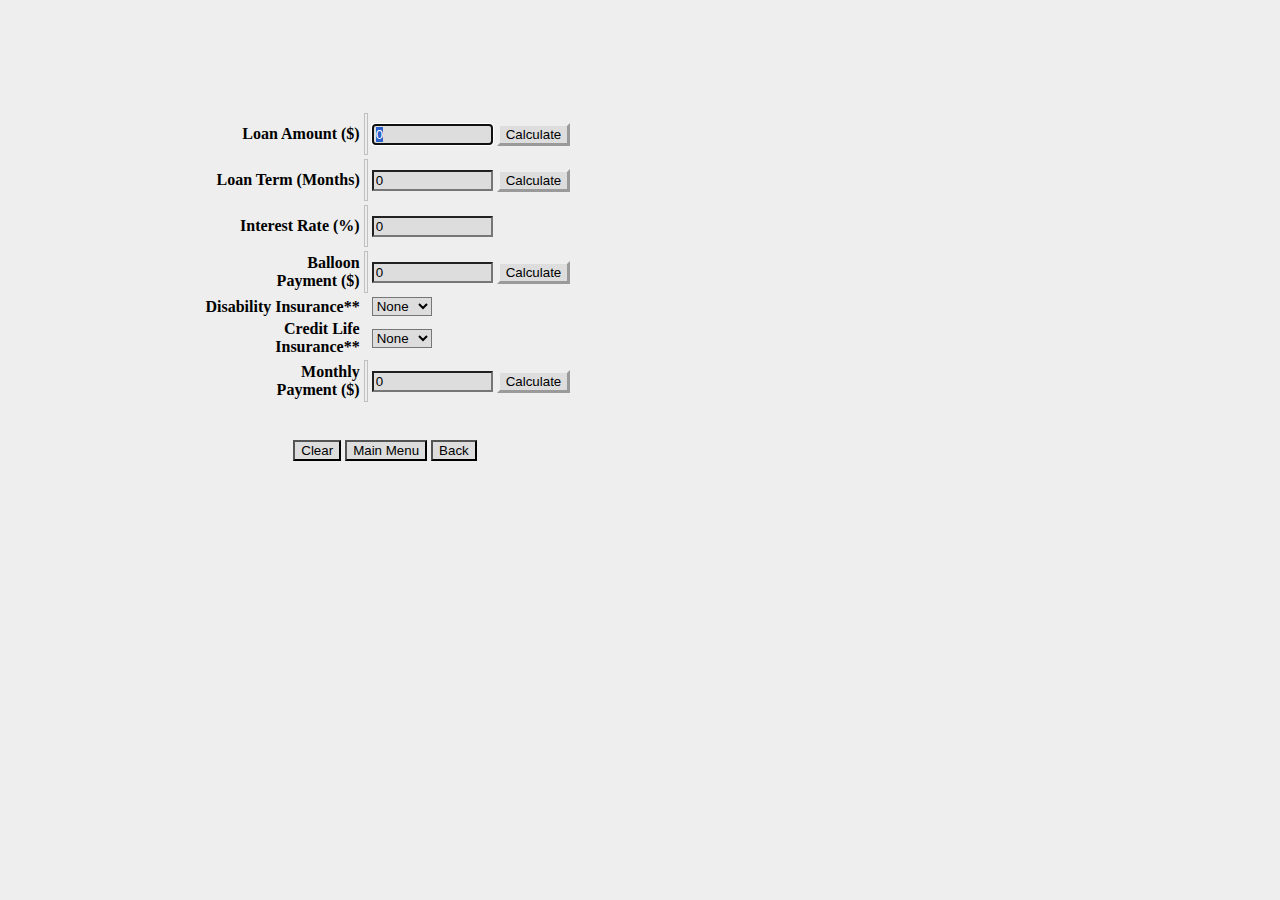
<file: pianos/payment.html>
<!DOCTYPE HTML PUBLIC "-//W3C//DTD HTML 4.0 Transitional//EN">

<HTML><HEAD><TITLE>Loan Calculator</TITLE>
<META http-equiv=Content-Type content="text/html; charset=iso-8859-1">
<META content=63550,63160 name=keywords>

<style type="text/css">

input
{
background: #dddddd;
}

select
{
background: #dddddd;
}

.calculate
{
color: #000000;
border:3px #eeeeee outset ;
background: #dddddd;
}

.Clearcalculate
{
position:absolute; top: 320px; left: 468px;
color: #000000;
border:3px #eeeeee outset ;
background: #dddddd;
}

</style>

<script type="text/javascript"> function setfocus() { document.forms[0].lAmount.focus() } 
</script> 

<SCRIPT language=JavaScript>


//   Do a word search for TWEEK SPOT to find where to tweek the factors
//   to match your system
//   There are 4 places where this must be done

function MM_jumpMenu(targ,selObj,restore){ //v3.0
  eval(targ+".location='"+selObj.options[selObj.selectedIndex].value+"'");
  if (restore) selObj.selectedIndex=0;
}

function calcTerm()
{
//	Calculate term of loan(T) given principal (P),
//	interest (I), monthly payment (M) and balloon payment (B)
//	using the following formula: 
//	N = Math.log(P * I / monthlyamount + 1) / Math.log(1 + I);
	P = parseFloat(stripChar(document.loaner.lAmount.value, ","));
	I = parseFloat(stripChar(document.loaner.lRate.value, ","));
	B = parseFloat(stripChar(document.loaner.lBalloon.value, ","));
	M = parseFloat(stripChar(document.loaner.lMonthly.value, ","));
	

//	if rate, payment or principal are zero, it's a problem
//	if any of the values are negative, it's a problem
//	if any of the values are not numeric, it's a problem
	if (M == 0 || I == 0 || P == 0)
		alert("Interest Rate, Loan Amount and Monthly Payment are necessary for this calculation");
	else if (M < 0 || P < 0 || I < 0 || B < 0)
		alert("Please use positive amounts");
	else if (isNumeric(document.loaner.lMonthly.value)
		&& isNumeric(document.loaner.lRate.value)
		&& isNumeric(document.loaner.lAmount.value))
	{
	
//    TWEEK SPOT  1
 
  	      if (document.loaner.disability.value == "S" || document.loaner.disability.value == "B")
		{ I += 3.36; }
		else if (document.loaner.disability.value == "J")
		{ I += 6.396; }
		
		if (document.loaner.creditlife.value == "S" || document.loaner.creditlife.value == "B")
		{ I += 0.648; }
		else if (document.loaner.creditlife.value == "J")
		{ I += 1.032; }
		
		MIR=I/1200;	
		x=Math.abs(-M+MIR*B);
		y=Math.abs(-M+MIR*P);
		N = (((Math.log(x)) - (Math.log(y)))/ (Math.log(1+MIR)))/12;
		document.loaner.lTerm.value = "" + Math.round(N * 100)/100;
	}
	else
		alert("Please enter numbers in the form 125000 or 8.20");
}
function calcInterest()
{
	P = parseFloat(stripChar(document.loaner.lAmount.value, ","));
	M = parseFloat(stripChar(document.loaner.lMonthly.value, ","));
	t = parseFloat(stripChar(document.loaner.lTerm.value, ","));
	var i = .01;
		var interval = .005;
		var lastchange = true;
		while (Math.abs(M*(Math.pow(1 + i,(t)*12)-1)/i - P) > 1) {
			if ((M*(Math.pow(1 + i,(t)*12)-1)/i) < P) {
				i = i + interval;
				if (lastchange == false) interval = interval / 2;
				lastchange = true;
			}
			if ((M*(Math.pow(1 + i,(t)*12)-1)/i) > P) {
				i = i - interval;
				if (lastchange == true) interval = interval / 2;
				lastchange = false;
			}
		}
		alert(P);
	}
function calcMonthly()
{
//	Calculate monthly payment (M) given principal (P),
//	interest (I), number of months (N) and balloon payment (B)
//	using the following formula: 
//	M = (P - (B * (1+(I/1200))^-N)) * ((I/1200)/(1-(1+(I/1200))^-N))
	t = parseFloat(stripChar(document.loaner.lTerm.value, ","));
	P = parseFloat(stripChar(document.loaner.lAmount.value, ","));
	I = parseFloat(stripChar(document.loaner.lRate.value, ","));
	B = parseFloat(stripChar(document.loaner.lBalloon.value, ","));
//	if term or rate or principal are zero, it's a problem
//	if any of the values are negative, it's a problem
//	if any of the values are not numeric, it's a problem
	if (t == 0 || I == 0 || P == 0)
		alert("Loan Term, Interest Rate and Loan Amount are necessary for this calculation");
	else if (t < 0 || P < 0 || I < 0 || B < 0)
		alert("Please use positive amounts");
	else if (isNumeric(document.loaner.lTerm.value)
		&& isNumeric(document.loaner.lRate.value)
		&& isNumeric(document.loaner.lAmount.value))
	{

//    TWEEK SPOT  2

		if (document.loaner.disability.value == "S" || document.loaner.disability.value == "B")
		{ I += 3.36; }
		else if (document.loaner.disability.value == "J")
		{ I += 6.396; }
		
		if (document.loaner.creditlife.value == "S" || document.loaner.creditlife.value == "B")
		{ I += 0.648; }
		else if (document.loaner.creditlife.value == "J")
		{ I += 1.032; }
		
		N = t;
		x = I / 1200;
		y = Math.pow((x + 1), -N);
		m = (P - B * y) * x /(1 - y);
		document.loaner.lMonthly.value = "" + Math.round(m * 100)/100;
	}
	else
		alert("Please enter numbers in the form 125000 or 8.20");
}
function calcPrincipal()
{
//	Calculate principal (P) given monthly payment (M),
//	interest (I), number of months (N) and balloon payment (B)
//	using the following formula: 
//	P = M * ((1-(1+(I/1200))^-N)/(I/1200)) + (B * (1+(I/1200))^-N))
	t = parseFloat(stripChar(document.loaner.lTerm.value, ","));
	I = parseFloat(stripChar(document.loaner.lRate.value, ","));
	B = parseFloat(stripChar(document.loaner.lBalloon.value, ","));
	M = parseFloat(stripChar(document.loaner.lMonthly.value, ","));
//	if term or rate or monthly payment are zero, it's a problem
//	if any of the values are negative, it's a problem
//	if any of the values are not numeric, it's a problem
	if (t == 0 || I == 0 || M == 0)
		alert("Loan Term, Interest Rate and Monthly Payment are necessary for this calculation");
	else if (t < 0 || I < 0 || B < 0 || M < 0)
		alert("Please use positive amounts");
	else if (isNumeric(document.loaner.lTerm.value) && isNumeric(document.loaner.lRate.value)
		&& isNumeric(document.loaner.lMonthly.value))
	{

//    TWEEK SPOT  3

		if (document.loaner.disability.value == "S" || document.loaner.disability.value == "B")
		{ I += 3.36; }
		else if (document.loaner.disability.value == "J")
		{ I += 6.396; }
		
		if (document.loaner.creditlife.value == "S" || document.loaner.creditlife.value == "B")
		{ I += 0.648; }
		else if (document.loaner.creditlife.value == "J")
		{ I += 1.032; }
		
		N = t ;
		x = I / 1200;
		y = Math.pow((x + 1), -N);
		document.loaner.lAmount.value =  Math.round((M * (1 - y)/x + (B * y)) * 100) / 100;
	}
	else
		alert("Please enter numbers in the form 125000 or 8.20");
}   
function calcBalloon()
{
//	Calculate balloon payment (B) given principal (P),
//	monthly payment (M), interest (I) and number of months
//	(N) using the following formula: 
//	B = (P - M * ((1-(1+(I/1200))^-N)/(I/1200)) * ((1+(I/1200))^-N))
	t = parseFloat(stripChar(document.loaner.lTerm.value, ","));
	I = parseFloat(stripChar(document.loaner.lRate.value, ","));
	P = parseFloat(stripChar(document.loaner.lAmount.value, ","));
	M = parseFloat(stripChar(document.loaner.lMonthly.value, ","));
//	if term or rate or monthly payment are zero, it's a problem
//	if any of the values are negative, it's a problem
//	if any of the values are not numeric, it's a problem
	if (t == 0 || I == 0 || P == 0 || M == 0)
		alert("Loan Term, Interest Rate, Loan Amount and Monthly Payment are necessary for this calculation");
	else if (t < 0 || I < 0 || P < 0 || M < 0)
		alert("Please use positive amounts");
	else if (isNumeric(document.loaner.lTerm.value) && isNumeric(document.loaner.lRate.value)
	&& isNumeric(document.loaner.lAmount.value) && isNumeric(document.loaner.lMonthly.value))
	{

//    TWEEK SPOT  4

		if (document.loaner.disability.value == "S" || document.loaner.disability.value == "B")
		{ I += 3.36; }
		else if (document.loaner.disability.value == "J")
		{ I += 6.396; }
		
		if (document.loaner.creditlife.value == "S" || document.loaner.creditlife.value == "B")
		{ I += 0.648; }
		else if (document.loaner.creditlife.value == "J")
		{ I += 1.032; }
	
		N = t ;
		x = I / 1200;
		y = Math.pow((x + 1), -N);
		b = (P - (M * (1 - y) / x)) / y;
		document.loaner.lBalloon.value = Math.round(b * 100) / 100;
	}
	else
		alert("Please enter numbers in the form 125000 or 8.20");
}   
function stripChar(inString, stripThis)
{
	outString="";
	x = 0;
	if (inString.charAt(x) == "$")
		x = 1;
	for (; x < inString.length; x++)
	{
		temp = inString.charAt(x);
		if (temp != stripThis)
			outString = outString + temp;
	}
	return (outString);
}
function isNumeric(inString)
{
	if (inString.length==0) 
		return (false);
	refString="1234567890,.$";
	for (x = 0; x < inString.length; x++)
		if (refString.indexOf(inString.charAt (x)) == -1)  
			return (false);
	return (true);
}
function resetValues()
{
	document.loaner.lTerm.value="0";
	document.loaner.lRate.value="0";
	document.loaner.lAmount.value="0";
	document.loaner.lBalloon.value="0";
	document.loaner.lMonthly.value="0";
}

lBalloon="0"
//-->
</SCRIPT>
<!--point to javascript preload script -->
<SCRIPT language=JavaScript type=text/javascript>
<!--
if(window.event + "" == "undefined") event = null;
function HM_f_PopUp(){return false};
function HM_f_PopDown(){return false};
popUp = HM_f_PopUp;
popDown = HM_f_PopDown;
//-->
</SCRIPT>

<SCRIPT language=JavaScript type=text/javascript>
<!--
if(window.event + "" == "undefined") event = null;
function HM_f_PopUp(){return false};
function HM_f_PopDown(){return false};
popUp = HM_f_PopUp;
popDown = HM_f_PopDown;
HM_PG_MenuWidth = 175;
HM_PG_FontFamily = "Verdana,sans-serif";
HM_PG_FontSize = 7;
HM_PG_FontBold = 0;
HM_PG_FontItalic = 0;
HM_PG_FontColor = "black";
HM_PG_FontColorOver = "black";
HM_PG_BGColor = "#E8EBE2";
HM_PG_BGColorOver = "white";
HM_PG_ItemPadding = 3;
HM_PG_BorderWidth = 1;
HM_PG_BorderColor = "#333333";
HM_PG_BorderStyle = "solid";
HM_PG_SeparatorSize = 1;
HM_PG_SeparatorColor = "#333333";
HM_PG_ImageSrc = "/HM_Elements/HM_More_black_right.gif";
HM_PG_ImageSrcLeft = "/HM_Elements/HM_More_black_left.gif";
HM_PG_ImageSrcOver = "/HM_Elements/HM_More_black_right.gif";
HM_PG_ImageSrcLeftOver = "/HM_Elements/HM_More_black_left.gif";
HM_PG_ImageSize = 5;
HM_PG_ImageHorizSpace = 0;
HM_PG_ImageVertSpace = 2;
HM_PG_KeepHilite = true; 
HM_PG_ClickStart = 0;
HM_PG_ClickKill = false;
HM_PG_ChildOverlap = 4;
HM_PG_ChildOffset = 4;
HM_PG_ChildPerCentOver = null;
HM_PG_TopSecondsVisible = .5;
HM_PG_StatusDisplayBuild =0;
HM_PG_StatusDisplayLink = 0;
HM_PG_UponDisplay = null;
HM_PG_UponHide = null;
HM_PG_RightToLeft = 0;
HM_PG_CreateTopOnly = 0;
HM_PG_ShowLinkCursor = 1;
HM_PG_NSFontOver = true;
//-->
</SCRIPT>

</head>
<body bgcolor="#eeeeee" onload=setfocus()>


<DIV id=sidenav 
style="Z-INDEX: 12; LEFT: 10px; WIDTH: 97px; POSITION: absolute; TOP: 96px">
<TABLE height="100%" cellSpacing=0 cellPadding=0 width=750 border=0>
  <TBODY>
  <TR><A name=top></A>
    <TD vAlign=top><!--VERTICAL SPACE FOR LAYER BASED HEADER -->
      <TABLE height=15 cellSpacing=0 cellPadding=0 width=750 border=0>
        <TBODY>
        <TR>
          <TD></TD></TR></TBODY></TABLE><!--END VERTICAL SPACE FOR HEADER -->

      <TABLE height=360 cellSpacing=0 cellPadding=0 width="100%" align=right 
      border=0>
        <TBODY>
        <TR>       
          <TD vAlign=top><!--BEGIN CONTENT TABLE HERE-->

            <TABLE class=CEFbody cellSpacing=0 cellPadding=0 width=638 
              border=0><TBODY>

                  <FORM name="loaner" method="post" action="">
                  <TABLE cellSpacing=0 cellPadding=0 width="100%" border=0>
                    <TBODY>
                    <TR>
                      <TD width="100%" colSpan=3>
                        <DIV align=center>
                        <CENTER>
                        <TABLE cellSpacing=0 cellPadding=2 border=0>
                          <TBODY>
                          
                          <TR>
                            <TD align=right><B>Loan Amount ($)</B></TD>
                            <TD align=right><IMG height=42 width=4></TD>
                            <TD align=right>
                              <DIV align=left>
                              <INPUT size=12 onfocus=select() value=0 name=lAmount tabindex=1 > 
                              </DIV></TD>
                            <TD align=left><INPUT class="calculate"  onclick=calcPrincipal() type=button value=Calculate name=button> 
                            </TD></TR>
                            <TD align=right width=160><B>Loan Term 
                            (Months)</B></TD>
                            <TD align=right width=4><IMG height=42 width=4></TD>
                            <TD align=right>
                              <DIV align=left>
                              <INPUT size=12 onfocus=select() value=0 name=lTerm tabindex=2> 
                              </DIV></TD>
                            <TD align=left><input class="calculate"  onclick=calcTerm() type=button value=Calculate name=button>
                            </TD></TR>
                          <TR>
                            <TD align=right><B>Interest Rate (%)</B></TD>
                            <TD align=right width=4> <IMG height=42 width=4></TD>
                            <TD align=right>
                              <DIV align=left>
                              <INPUT size=12 onfocus=select() value=0 name=lRate tabindex=3> 
                              </DIV></TD>
                          <TR>
                            <TD align=right height=0><B>Balloon <BR>Payment 
                              ($)</B></TD>
                            <TD align=right width=4><IMG height=42 width=4></TD>
                            <TD align=right>
                              <DIV align=left>
                              <INPUT size=12 onfocus=select() value=0 name=lBalloon tabindex=4> 
                              </DIV></TD>
                            <TD align=left><INPUT class="calculate"  onclick=calcBalloon() type=button value=Calculate name=button> 
                            </TD></TR>
                          <TR>
                            <TD align=right><STRONG>Disability 
                              Insurance**</STRONG> </TD>
                            <TD align=right>&nbsp;</TD>
                            <TD align=left><SELECT id=disability 
                              name=disability> <OPTION value=N 
                                selected>None</OPTION> <OPTION 
                                value=S>Single</OPTION> <OPTION 
                                value=J>Joint</OPTION></SELECT> </TD>
                            </TR>
                          <TR>
                            <TD align=right><STRONG>Credit Life Insurance** 
                              </STRONG></TD>
                            <TD align=right>&nbsp;</TD>
                            <TD align=left><SELECT id=creditlife 
                              name=creditlife> <OPTION value=N 
                                selected>None</OPTION> <OPTION 
                                value=S>Single</OPTION> <OPTION 
                                value=J>Joint</OPTION></SELECT></TD></TR>
                          <TR>
                            <TD align=right><B>Monthly <BR><NOBR>Payment 
                              ($)</NOBR></B><NOBR></NOBR></TD>
                            <TD align=right width=4><IMG height=42 width=4></TD>
                            <TD align=right>
                              <DIV align=left>
                              <INPUT size=12 onfocus=select() value=0 name=lMonthly tabindex=5> 
                              </DIV></TD>
                            <TD align=left><INPUT class="calculate"  onclick=calcMonthly() type=button value=Calculate name=button> 
                            </TD></TR></TBODY></TABLE>
                          

 <div> <br><br>                          
                        <INPUT   onclick=resetValues() type=button value=Clear name=button calculator? this>
                        <input   type="button" value="Main Menu" onClick="window.location='admin.php'">
                        <input   type="button" value="Back" onClick="window.location='special.php'">
</div>
 
                        
</body>
</file>
<file: style.css>
body
{
font-family: arial;
}

a:link   {  color: #00BFFF; } 
a:visited   {  color: #00BFFF; } 

.background
{
color: #ffffff;
background: #777777;
padding-top: 1%;
padding-bottom: 1%;
width: 70%; height: auto;
whitespace: nowrap;
position: relative; left: 0%; top: 0%;
float: left;
}

.picture-box
{
text-align: center;
color: #ffffff;
background: transparent;
width: 15%; height: auto;
position: relative; left: 0%; top: 0%; 
whitespace: nowrap;
float: left;
}

.index-box1
{
color: #000000;
background: #ffffff;
width: 25%; height: auto;
position: relative; left: 1%;
whitespace: nowrap;
float: left;
}

.index-box2
{
color: #ffffff;
background: transparent;
padding-top: 0%;
padding-bottom: 2%;
width: 35%; height: auto;
position: relative; top: 3%; left: 3%;
whitespace: nowrap;
float: left;
}

.index-box3
{
background: transparent;
width: 34%; height: auto;
position: relative; top: 3%; left: 5%;
whitespace: nowrap;
float: left;
}

.bio-wrap
{
color: #ffffff;
background: transparent;
width: 80%;
height:105%;
overflow: scroll;
position: absolute; top: 0%; right: 0%; 
whitespace: nowrap;
}

.bio
{
color: #ffffff;
background: transparent;
width: 24%;
height: auto;
position: absolute; top: 0%; right: 1%; 
whitespace: nowrap;
}

.menu
{
color: #ffffff;
background: transparent;
width: 20%;
height: auto;
position: absolute; top: 0%; left: 1%; 
whitespace: nowrap;
}
</file>
